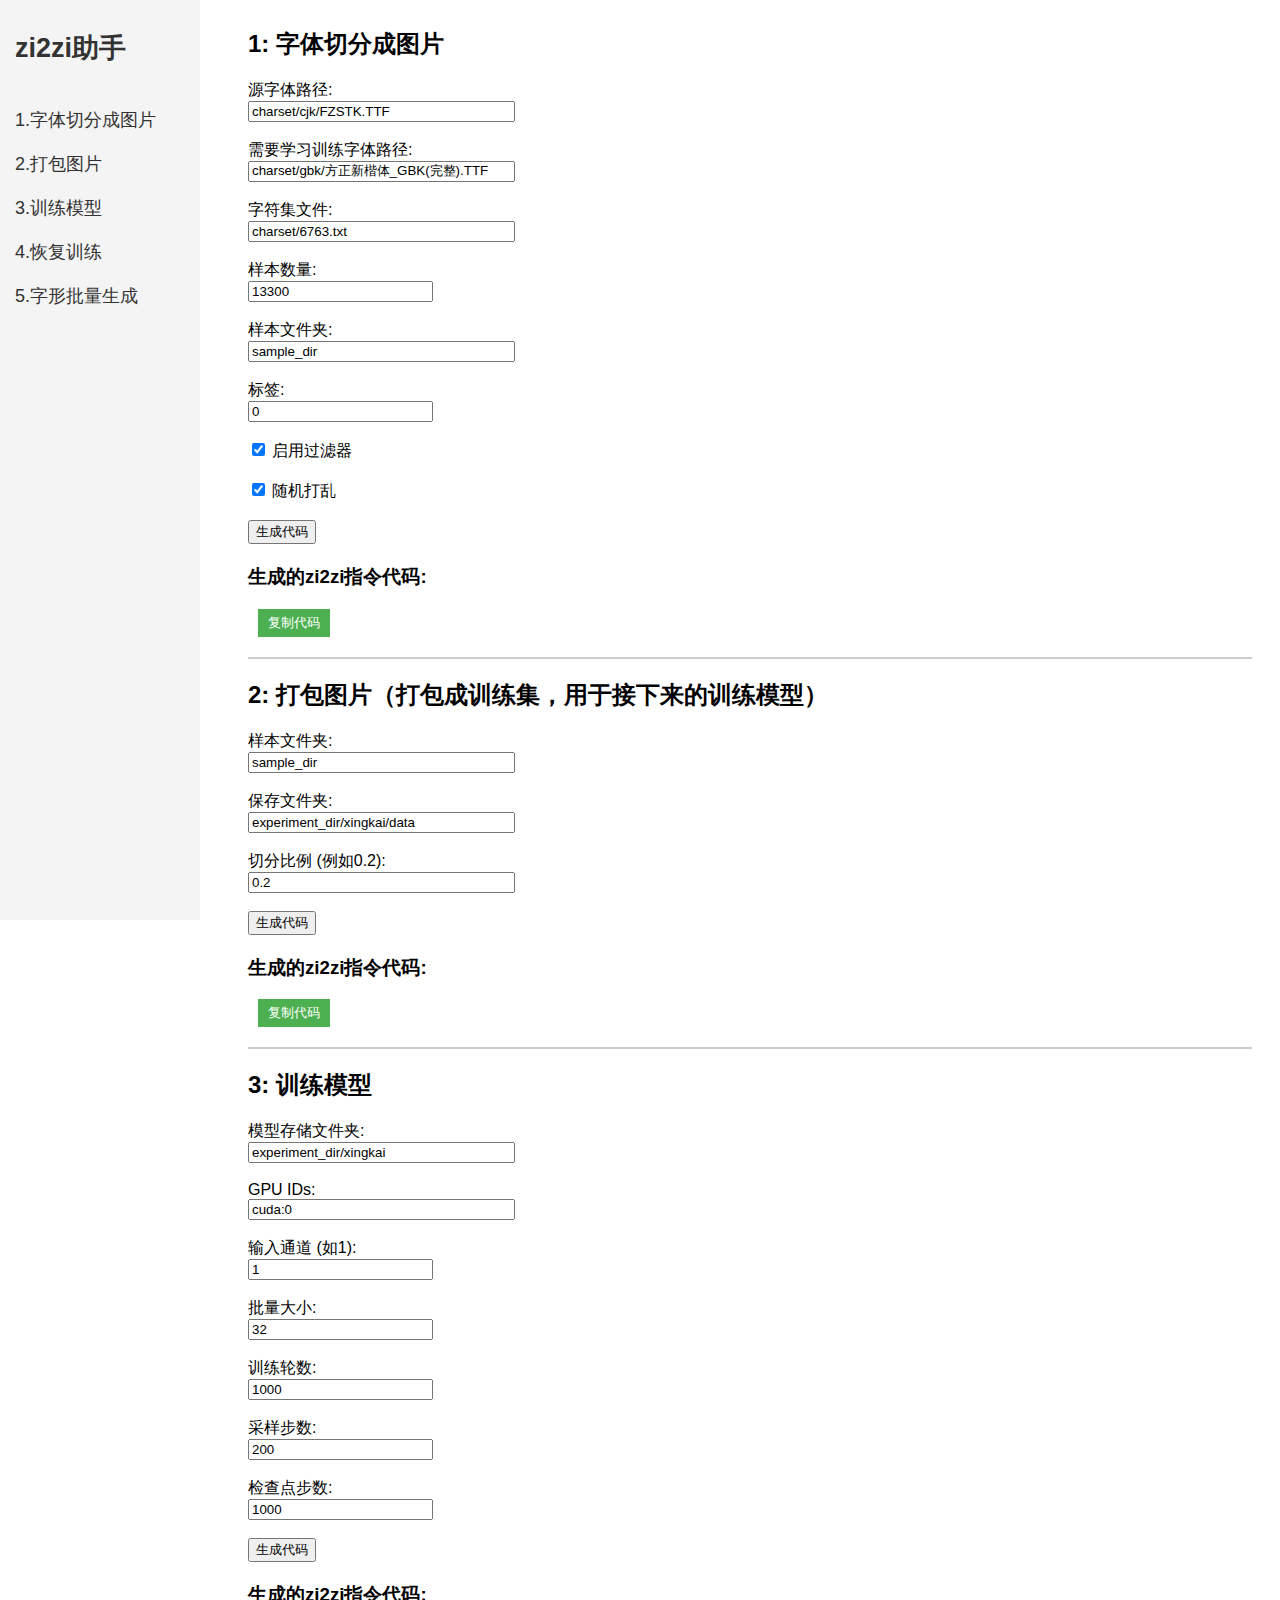
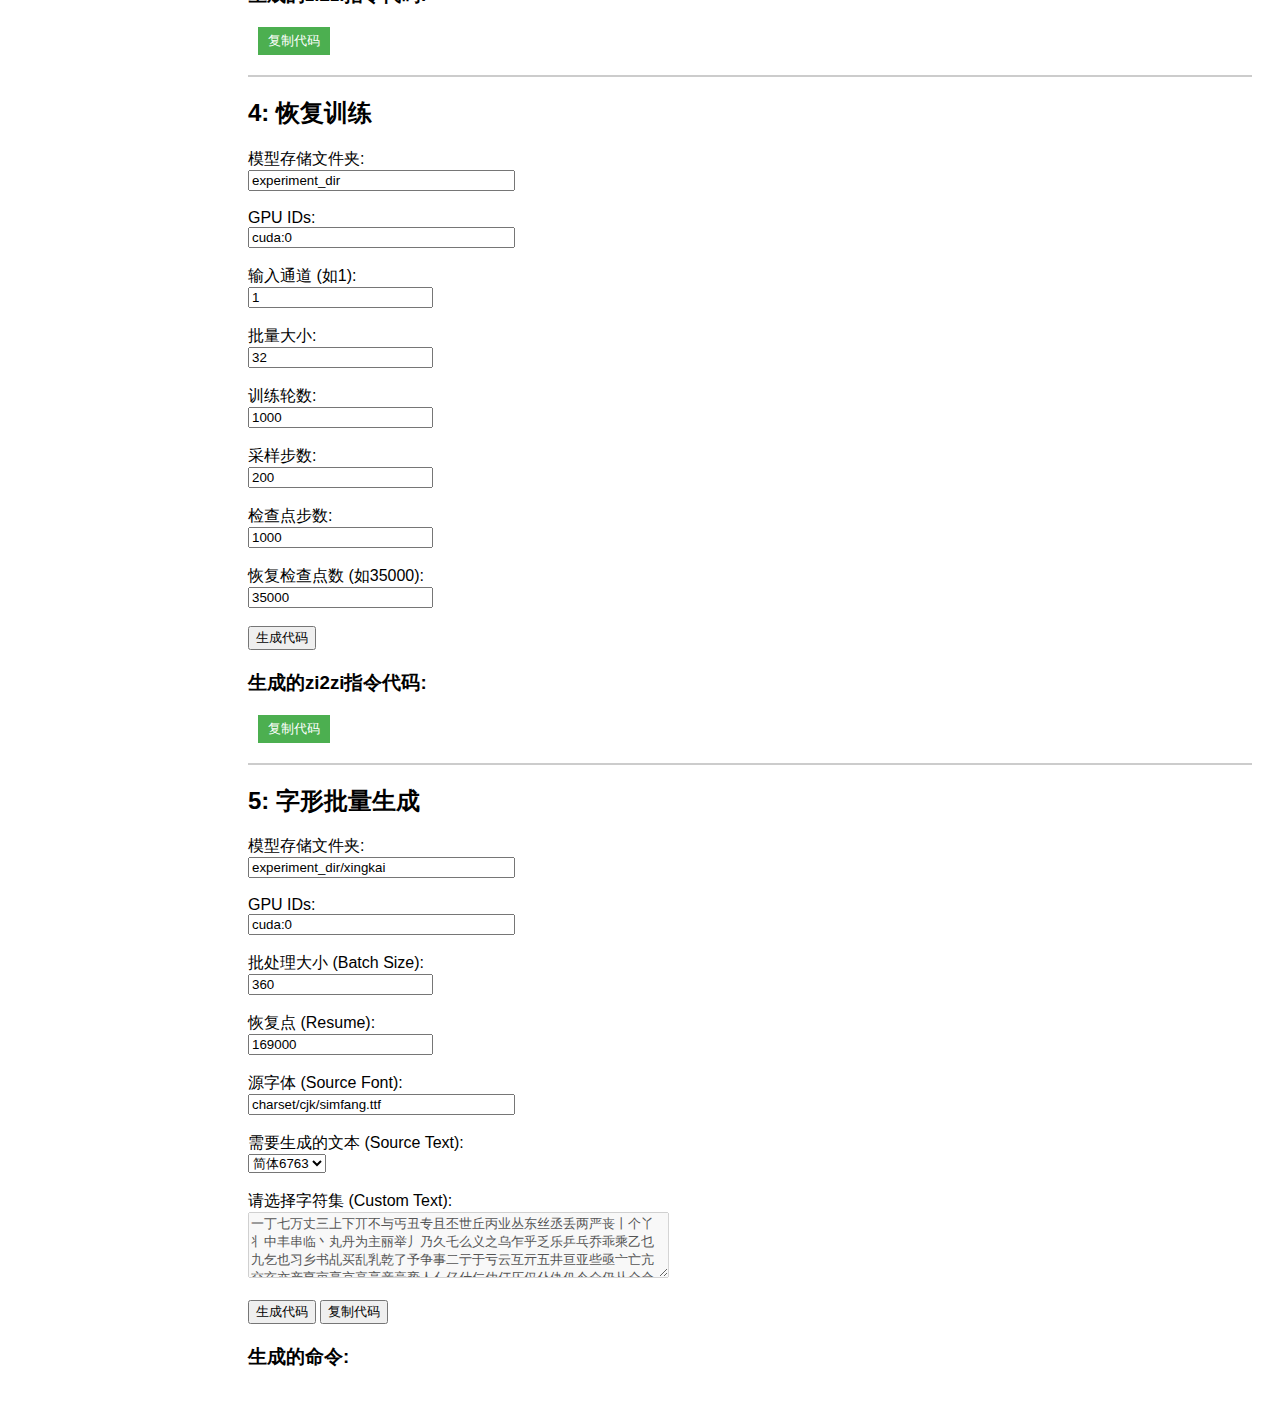
<file: zi2zi助手.html>
<!DOCTYPE html>
<html lang="zh">
<head>
    <meta charset="UTF-8">
    <meta name="viewport" content="width=device-width, initial-scale=1.0">
    <title>zi2zi字体训练代码生成器</title>
    <style>
        body {
            font-family: "Arial", sans-serif;
            display: flex;
            scroll-behavior: smooth;
            overflow-x: auto; /* 允许水平滚动 */
        }
        /* 左侧导航栏样式 */
        .sidebar {
            height: 100vh;
            width: 200px;
            position: fixed;
            top: 0;
            left: 0;
            background-color: #f4f4f4;
            padding-top: 20px;
        }
        .sidebar a {
            padding: 10px 15px;
            text-decoration: none;
            font-size: 18px;
            color: #333;
            display: block;
        }
        .sidebar a:hover {
            background-color: #4CAF50;
        }
        /* 主体内容样式 */
        .content {
            margin-left: 220px;
            padding: 20px;
            width: 100%;
        }
        h2 {
            margin-top: 0;
        }
        form {
            margin-bottom: 20px;
        }
        /* 分割线 */
        hr {
            border: 1px solid #ccc;
            margin: 20px 0;
        }
        /* 复制按钮样式 */
        .copy-btn {
            background-color: #4CAF50;
            color: white;
            border: none;
            padding: 5px 10px;
            cursor: pointer;
            margin-left: 10px;
        }
        .copy-btn:hover {
            background-color: #45a049;
        }
        input[type="text"] {
            width: 35ch; /* 设置初始宽度为10个字符的宽度 */
            min-width: 5ch; /* 设置最小宽度为5个字符的宽度 */
            max-width: 100ch; /* 设置最大宽度为100个字符的宽度 */
        }
    </style>
    <script>
        function generateCode1() {
            var srcFont = document.getElementById("srcFont").value;
            var dstFont = document.getElementById("dstFont").value;
            var charset = document.getElementById("charset").value;
            var sampleCount = document.getElementById("sampleCount").value;
            var sampleDir = document.getElementById("sampleDir").value;
            var label = document.getElementById("label").value;
            var filter = document.getElementById("filter").checked ? "--filter" : "";
            var shuffle = document.getElementById("shuffle").checked ? "--shuffle" : "";

            var code = `python font2img.py --src_font="${srcFont}" --dst_font="${dstFont}" --charset=${charset} --sample_count=${sampleCount} --sample_dir=${sampleDir} --label=${label} ${filter} ${shuffle} --mode=font2font`;
            document.getElementById("output1").innerText = code;
        }

        function generateCode2() {
            var dir = document.getElementById("dir").value;
            var saveDir = document.getElementById("saveDir").value;
            var splitRatio = document.getElementById("splitRatio").value;

            var code = `python package.py --dir=${dir} --save_dir=${saveDir} --split_ratio=${splitRatio}`;
            document.getElementById("output2").innerText = code;
        }

        function generateCode3() {
            var experimentDir = document.getElementById("experimentDir").value;
            var gpuIds = document.getElementById("gpuIds").value;
            var inputNc = document.getElementById("inputNc").value;
            var batchSize = document.getElementById("batchSize").value;
            var epoch = document.getElementById("epoch").value;
            var sampleSteps = document.getElementById("sampleSteps").value;
            var checkpointSteps = document.getElementById("checkpointSteps").value;

            var code = `python train.py --experiment_dir=${experimentDir} --gpu_ids=${gpuIds} --input_nc=${inputNc} --batch_size=${batchSize} --epoch=${epoch} --sample_steps=${sampleSteps} --checkpoint_steps=${checkpointSteps}`;
            document.getElementById("output3").innerText = code;
        }

        function generateCode4() {
            var experimentDir = document.getElementById("experimentDirResume").value;
            var gpuIds = document.getElementById("gpuIdsResume").value;
            var inputNc = document.getElementById("inputNcResume").value;
            var batchSize = document.getElementById("batchSizeResume").value;
            var epoch = document.getElementById("epochResume").value;
            var sampleSteps = document.getElementById("sampleStepsResume").value;
            var checkpointSteps = document.getElementById("checkpointStepsResume").value;
            var resumeCheckpoint = document.getElementById("resumeCheckpoint").value;

            var code = `python train.py --experiment_dir=${experimentDir} --resume ${resumeCheckpoint} --gpu_ids=${gpuIds} --input_nc=${inputNc} --batch_size=${batchSize} --epoch=${epoch} --sample_steps=${sampleSteps} --checkpoint_steps=${checkpointSteps}`;
            document.getElementById("output4").innerText = code;
        }

        function generateCommands() {
            const experiment_dir = document.getElementById('experiment_dir').value;
            const gpu_ids = document.getElementById('gpu_ids').value;
            const batch_size = parseInt(document.getElementById('batch_size').value, 10);
            const resume = document.getElementById('resume').value;
            const src_font = document.getElementById('src_font').value;
            const src_txt = document.getElementById('src_txt').value;

            const commands = [];
            let label = 0;

            for (let i = 0; i < src_txt.length; i += batch_size) {
                const chunk = src_txt.substring(i, i + batch_size);
                const command = `python infer.py --experiment_dir ${experiment_dir} --gpu_ids ${gpu_ids} --batch_size ${batch_size} --resume ${resume} --from_txt --src_font="${src_font}" --src_txt "${chunk}" --label ${label}`;
                commands.push(command);
                label++;
            }

            document.getElementById('generatedCommands').textContent = commands.join('\n\n');
        }

        function copyCode(outputId) {
            var copyText = document.getElementById(outputId).innerText;
            navigator.clipboard.writeText(copyText).then(() => {
                alert("代码已复制到剪贴板!");
            });
        }

        function updateSourceText() {
            const srcSelect = document.getElementById('src_select').value;
            const srcTxtArea = document.getElementById('src_txt');

            if (srcSelect === 'simplified') {
                srcTxtArea.value = "一丁七万丈三上下丌不与丐丑专且丕世丘丙业丛东丝丞丢两严丧丨个丫丬中丰串临丶丸丹为主丽举丿乃久乇么义之乌乍乎乏乐乒乓乔乖乘乙乜九乞也习乡书乩买乱乳乾了予争事二亍于亏云互亓五井亘亚些亟亠亡亢交亥亦产亨亩享京亭亮亲亳亵人亻亿什仁仂仃仄仅仆仇仉今介仍从仑仓仔仕他仗付仙仝仞仟仡代令以仨仪仫们仰仲仳仵件价任份仿企伉伊伍伎伏伐休众优伙会伛伞伟传伢伤伥伦伧伪伫伯估伲伴伶伸伺似伽佃但位低住佐佑体何佗佘余佚佛作佝佞佟你佣佤佥佧佩佬佯佰佳佴佶佻佼佾使侃侄侈侉例侍侏侑侔侗供依侠侣侥侦侧侨侩侪侬侮侯侵便促俄俅俊俎俏俐俑俗俘俚俜保俞俟信俣俦俨俩俪俭修俯俱俳俸俺俾倌倍倏倒倔倘候倚倜借倡倥倦倨倩倪倬倭倮债值倾偃假偈偌偎偏偕做停健偬偶偷偻偾偿傀傅傈傍傣傥傧储傩催傲傺傻像僖僚僦僧僬僭僮僳僵僻儆儇儋儒儡儿兀允元兄充兆先光克免兑兔兕兖党兜兢入全八公六兮兰共关兴兵其具典兹养兼兽冀冁冂内冈冉册再冒冕冖冗写军农冠冢冤冥冫冬冯冰冱冲决况冶冷冻冼冽净凄准凇凉凋凌减凑凛凝几凡凤凫凭凯凰凳凵凶凸凹出击凼函凿刀刁刂刃分切刈刊刍刎刑划刖列刘则刚创初删判刨利别刭刮到刳制刷券刹刺刻刽刿剀剁剂剃削剌前剐剑剔剖剜剞剡剥剧剩剪副割剽剿劁劂劈劐劓力劝办功加务劢劣动助努劫劬劭励劲劳劾势勃勇勉勋勐勒勖勘募勤勰勹勺勾勿匀包匆匈匍匏匐匕化北匙匚匝匠匡匣匦匪匮匹区医匾匿十千卅升午卉半华协卑卒卓单卖南博卜卞卟占卡卢卣卤卦卧卩卫卮卯印危即却卵卷卸卺卿厂厄厅历厉压厌厍厕厘厚厝原厢厣厥厦厨厩厮厶去县叁参又叉及友双反发叔取受变叙叛叟叠口古句另叨叩只叫召叭叮可台叱史右叵叶号司叹叻叼叽吁吃各吆合吉吊同名后吏吐向吒吓吕吖吗君吝吞吟吠吡吣否吧吨吩含听吭吮启吱吲吴吵吸吹吻吼吾呀呃呆呈告呋呐呒呓呔呕呖呗员呙呛呜呢呤呦周呱呲味呵呶呷呸呻呼命咀咂咄咆咋和咎咏咐咒咔咕咖咙咚咛咝咣咤咦咧咨咩咪咫咬咭咯咱咳咴咸咻咽咿哀品哂哄哆哇哈哉哌响哎哏哐哑哒哓哔哕哗哙哚哜哝哞哟哥哦哧哨哩哪哭哮哲哳哺哼哽哿唁唆唇唉唏唐唑唔唛唠唢唣唤唧唪唬售唯唰唱唳唷唼唾唿啁啃啄商啉啊啐啕啖啜啡啤啥啦啧啪啬啭啮啵啶啷啸啻啼啾喀喁喂喃善喇喈喉喊喋喏喑喔喘喙喜喝喟喧喱喳喵喷喹喻喽喾嗄嗅嗉嗌嗍嗑嗒嗓嗔嗖嗜嗝嗟嗡嗣嗤嗥嗦嗨嗪嗫嗬嗯嗲嗳嗵嗷嗽嗾嘀嘁嘈嘉嘌嘎嘏嘘嘛嘞嘟嘣嘤嘧嘬嘭嘱嘲嘴嘶嘹嘻嘿噌噍噎噔噗噘噙噜噢噤器噩噪噫噬噱噶噻噼嚅嚆嚎嚏嚓嚣嚯嚷嚼囊囔囗囚四囝回囟因囡团囤囫园困囱围囵囹固国图囿圃圄圆圈圉圊圜土圣在圩圪圬圭圮圯地圳圹场圻圾址坂均坊坌坍坎坏坐坑块坚坛坜坝坞坟坠坡坤坦坨坩坪坫坭坯坳坶坷坻坼垂垃垄垅垆型垌垒垓垛垠垡垢垣垤垦垧垩垫垭垮垲垴垸埂埃埋城埏埒埔埕埘埙埚埝域埠埤埭埯埴埸培基埽堀堂堆堇堋堍堑堕堙堞堠堡堤堪堰堵塄塌塍塑塔塘塞塥填塬塾墀墁境墅墉墒墓墙墚增墟墨墩墼壁壅壑壕壤士壬壮声壳壶壹夂处备复夏夔夕外夙多夜够夤夥大天太夫夭央夯失头夷夸夹夺夼奁奂奄奇奈奉奋奎奏契奔奕奖套奘奚奠奢奥女奴奶奸她好妁如妃妄妆妇妈妊妍妒妓妖妗妙妞妣妤妥妨妩妪妫妮妯妲妹妻妾姆姊始姐姑姒姓委姗姘姚姜姝姣姥姨姬姹姻姿威娃娄娅娆娇娈娉娌娑娓娘娜娟娠娣娥娩娱娲娴娶娼婀婆婉婊婕婚婢婧婪婴婵婶婷婺婿媒媚媛媪媲媳媵媸媾嫁嫂嫉嫌嫒嫔嫖嫘嫜嫠嫡嫣嫦嫩嫫嫱嬉嬖嬗嬲嬴嬷孀子孑孓孔孕字存孙孚孛孜孝孟孢季孤孥学孩孪孬孰孱孳孵孺孽宀宁它宄宅宇守安宋完宏宓宕宗官宙定宛宜宝实宠审客宣室宥宦宪宫宰害宴宵家宸容宽宾宿寂寄寅密寇富寐寒寓寝寞察寡寤寥寨寮寰寸对寺寻导寿封射将尉尊小少尔尕尖尘尚尜尝尢尤尥尧尬就尴尸尹尺尻尼尽尾尿局屁层居屈屉届屋屎屏屐屑展屙属屠屡屣履屦屮屯山屹屺屿岁岂岈岌岍岐岑岔岖岗岘岙岚岛岜岢岣岩岫岬岭岱岳岵岷岸岽岿峁峄峋峒峙峡峤峥峦峨峪峭峰峻崂崃崆崇崎崔崖崛崞崤崦崧崩崭崮崴崽崾嵇嵊嵋嵌嵘嵛嵝嵩嵫嵬嵯嵴嶂嶙嶝嶷巅巍巛川州巡巢工左巧巨巩巫差巯己已巳巴巷巽巾币市布帅帆师希帏帐帑帔帕帖帘帙帚帛帜帝带帧席帮帱帷常帻帼帽幂幄幅幌幔幕幛幞幡幢干平年并幸幺幻幼幽广庀庄庆庇床庋序庐庑库应底庖店庙庚府庞废庠庥度座庭庳庵庶康庸庹庾廉廊廑廒廓廖廛廨廪廴延廷建廾廿开弁异弃弄弈弊弋式弑弓引弗弘弛弟张弥弦弧弩弪弭弯弱弹强弼彀彐归当录彖彗彘彝彡形彤彦彩彪彬彭彰影彳彷役彻彼往征徂径待徇很徉徊律後徐徒徕得徘徙徜御徨循徭微徵德徼徽心忄必忆忉忌忍忏忐忑忒忖志忘忙忝忠忡忤忧忪快忭忮忱念忸忻忽忾忿怀态怂怃怄怅怆怊怍怎怏怒怔怕怖怙怛怜思怠怡急怦性怨怩怪怫怯怵总怼怿恁恂恃恋恍恐恒恕恙恚恝恢恣恤恧恨恩恪恫恬恭息恰恳恶恸恹恺恻恼恽恿悃悄悉悌悍悒悔悖悚悛悝悟悠患悦您悫悬悭悯悱悲悴悸悻悼情惆惊惋惑惕惘惚惜惝惟惠惦惧惨惩惫惬惭惮惯惰想惴惶惹惺愀愁愆愈愉愍愎意愕愚感愠愣愤愦愧愫愿慈慊慌慎慑慕慝慢慧慨慰慵慷憋憎憔憝憧憨憩憬憷憾懂懈懊懋懑懒懔懦懵懿戆戈戊戋戌戍戎戏成我戒戕或戗战戚戛戟戡戢戤戥截戬戮戳戴户戽戾房所扁扃扇扈扉手扌才扎扑扒打扔托扛扣扦执扩扪扫扬扭扮扯扰扳扶批扼找承技抄抉把抑抒抓投抖抗折抚抛抟抠抡抢护报抨披抬抱抵抹抻押抽抿拂拄担拆拇拈拉拊拌拍拎拐拒拓拔拖拗拘拙拚招拜拟拢拣拥拦拧拨择括拭拮拯拱拳拴拶拷拼拽拾拿持挂指挈按挎挑挖挚挛挝挞挟挠挡挢挣挤挥挨挪挫振挲挹挺挽捂捃捅捆捉捋捌捍捎捏捐捕捞损捡换捣捧捩捭据捱捶捷捺捻掀掂掇授掉掊掌掎掏掐排掖掘掠探掣接控推掩措掬掭掮掰掳掴掷掸掺掼掾揄揆揉揍揎描提插揖揞揠握揣揩揪揭揲援揶揸揽揿搀搁搂搅搋搌搏搐搓搔搛搜搞搠搡搦搪搬搭搴携搽搿摁摄摅摆摇摈摊摒摔摘摞摧摩摭摸摹摺撂撄撅撇撑撒撕撖撙撞撤撩撬播撮撰撵撷撸撺撼擀擂擅操擎擐擒擗擘擞擢擤擦攀攉攒攘攥攫攮支攴攵收攸改攻放政故效敉敌敏救敕敖教敛敝敞敢散敦敫敬数敲整敷文斋斌斐斑斓斗料斛斜斟斡斤斥斧斩斫断斯新方於施旁旃旄旅旆旋旌旎族旒旖旗无既日旦旧旨早旬旭旮旯旰旱时旷旺昀昂昃昆昊昌明昏易昔昕昙昝星映春昧昨昭是昱昴昵昶昼显晁晃晋晌晏晒晓晔晕晖晗晚晟晡晤晦晨普景晰晴晶晷智晾暂暄暇暌暑暖暗暝暧暨暮暴暹暾曙曛曜曝曦曩曰曲曳更曷曹曼曾替最月有朊朋服朐朔朕朗望朝期朦木未末本札术朱朴朵机朽杀杂权杆杈杉杌李杏材村杓杖杜杞束杠条来杨杩杪杭杯杰杲杳杵杷杼松板极构枇枉枋析枕林枘枚果枝枞枢枣枥枧枨枪枫枭枯枰枳枵架枷枸柁柃柄柏某柑柒染柔柘柙柚柜柝柞柠柢查柩柬柯柰柱柳柴柽柿栀栅标栈栉栊栋栌栎栏树栓栖栗栝校栩株栲栳样核根格栽栾桀桁桂桃桄桅框案桉桊桌桎桐桑桓桔桕桠桡桢档桤桥桦桧桨桩桫桴桶桷梁梃梅梆梏梓梗梢梦梧梨梭梯械梳梵检棂棉棋棍棒棕棘棚棠棣森棰棱棵棹棺棼椁椅椋植椎椐椒椟椠椤椭椰椴椹椽椿楂楔楗楚楝楞楠楣楦楫楮楱楷楸楹楼榀概榄榆榇榈榉榍榔榕榘榛榜榧榨榫榭榱榴榷榻槁槊槌槎槐槔槛槟槠槭槲槽槿樊樗樘樟模樨横樯樱樵樽樾橄橇橐橘橙橛橡橥橱橹橼檀檄檎檐檑檗檠檩檫檬欠次欢欣欤欧欲欷欹欺款歃歆歇歉歌歙止正此步武歧歪歹死歼殁殂殃殄殆殇殉殊残殍殒殓殖殚殛殡殪殳殴段殷殿毁毂毅毋母每毒毓比毕毖毗毙毛毡毪毫毯毳毵毹毽氅氆氇氍氏氐民氓气氕氖氘氙氚氛氟氡氢氤氦氧氨氩氪氮氯氰氲水氵永氽汀汁求汆汇汉汊汐汔汕汗汛汜汝汞江池污汤汨汩汪汰汲汴汶汹汽汾沁沂沃沅沆沈沉沌沏沐沓沔沙沛沟没沣沤沥沦沧沩沪沫沭沮沱沲河沸油治沼沽沾沿泄泅泉泊泌泐泓泔法泖泗泛泞泠泡波泣泥注泪泫泮泯泰泱泳泵泶泷泸泺泻泼泽泾洁洄洇洋洌洎洒洗洙洚洛洞津洧洪洫洮洱洲洳洵洹活洼洽派流浃浅浆浇浈浊测浍济浏浑浒浓浔浙浚浜浞浠浣浦浩浪浮浯浴海浸浼涂涅消涉涌涎涑涓涔涕涛涝涞涟涠涡涣涤润涧涨涩涪涫涮涯液涵涸涿淀淄淅淆淇淋淌淑淖淘淙淝淞淠淡淤淦淫淬淮深淳混淹添淼清渊渌渍渎渐渑渔渖渗渚渝渠渡渣渤渥温渫渭港渲渴游渺湃湄湍湎湓湔湖湘湛湟湫湮湾湿溃溅溆溉溏源溘溜溟溢溥溧溪溯溱溲溴溶溷溺溻溽滁滂滇滋滏滑滓滔滕滗滚滞滟滠满滢滤滥滦滨滩滴滹漂漆漉漏漓演漕漠漤漩漪漫漭漯漱漳漶漾潆潇潋潍潘潜潞潢潦潭潮潲潴潸潺潼澄澈澉澌澍澎澜澡澧澳澶澹激濂濉濑濒濞濠濡濮濯瀑瀚瀛瀣瀵瀹灌灏灞火灬灭灯灰灵灶灸灼灾灿炀炅炉炊炎炒炔炕炖炙炜炝炫炬炭炮炯炱炳炷炸点炻炼炽烀烁烂烃烈烊烘烙烛烟烤烦烧烨烩烫烬热烯烷烹烽焉焊焐焓焕焖焘焙焚焦焯焰焱然煅煊煌煎煜煞煤煦照煨煮煲煳煸煺煽熄熊熏熔熘熙熟熠熨熬熳熵熹燃燎燔燕燠燥燧燮燹爆爝爨爪爬爰爱爵父爷爸爹爻爽爿片版牌牍牒牖牙牛牝牟牡牢牦牧物牮牯牲牵特牺牾牿犀犁犄犊犋犍犏犒犟犬犭犯犰犴状犷犸犹狁狂狃狄狈狍狎狐狒狗狙狞狠狡狨狩独狭狮狯狰狱狲狳狴狷狸狺狻狼猁猃猊猎猓猕猖猗猛猜猝猞猡猢猥猩猪猫猬献猱猴猷猸猹猾猿獍獐獒獗獠獬獭獯獾玄率玉王玎玑玖玛玟玢玩玫玮环现玲玳玷玺玻珀珂珈珉珊珍珏珐珑珙珞珠珥珧珩班珲球琅理琉琊琏琐琚琛琢琥琦琨琪琬琮琰琳琴琵琶琼瑁瑕瑗瑙瑚瑛瑜瑞瑟瑭瑰瑶瑷瑾璀璁璃璇璋璎璐璜璞璧璨璩璺瓒瓜瓞瓠瓢瓣瓤瓦瓮瓯瓴瓶瓷瓿甄甍甏甑甓甘甙甚甜生甥用甩甫甬甭甯田由甲申电男甸町画甾畀畅畈畋界畎畏畔留畚畛畜略畦番畲畴畸畹畿疃疆疋疏疑疒疔疖疗疙疚疝疟疠疡疣疤疥疫疬疮疯疰疱疲疳疴疵疸疹疼疽疾痂痃痄病症痈痉痊痍痒痔痕痖痘痛痞痢痣痤痦痧痨痪痫痰痱痴痹痼痿瘀瘁瘃瘅瘊瘌瘐瘕瘗瘘瘙瘛瘟瘠瘢瘤瘥瘦瘩瘪瘫瘭瘰瘳瘴瘵瘸瘼瘾瘿癀癃癌癍癔癖癜癞癣癫癯癸登白百皂的皆皇皈皋皎皑皓皖皙皤皮皱皲皴皿盂盅盆盈益盍盎盏盐监盒盔盖盗盘盛盟盥目盯盱盲直相盹盼盾省眄眇眈眉看眍眙眚真眠眢眦眨眩眭眯眵眶眷眸眺眼着睁睃睇睐睑睚睛睡睢督睥睦睨睫睬睹睽睾睿瞀瞄瞅瞌瞍瞎瞑瞒瞟瞠瞢瞥瞧瞩瞪瞬瞰瞳瞵瞻瞽瞿矍矗矛矜矢矣知矧矩矫矬短矮石矶矸矽矾矿砀码砂砉砌砍砑砒研砖砗砘砚砜砝砟砣砥砦砧砩砬砭砰破砷砸砹砺砻砼砾础硅硇硌硎硐硒硕硖硗硝硪硫硬硭确硷硼碇碉碌碍碎碑碓碗碘碚碛碜碟碡碣碥碧碰碱碲碳碴碹碾磁磅磉磊磋磐磔磕磙磨磬磲磴磷磺礁礅礓礞礤礴示礻礼社祀祁祆祈祉祓祖祗祚祛祜祝神祟祠祢祥祧票祭祯祷祸祺禀禁禄禅禊福禚禧禳禹禺离禽禾秀私秃秆秉秋种科秒秕秘租秣秤秦秧秩秫秭积称秸移秽稀稂稃稆程稍税稔稗稚稞稠稣稳稷稹稻稼稽稿穆穑穗穰穴究穷穸穹空穿窀突窃窄窆窈窍窑窒窕窖窗窘窜窝窟窠窥窦窨窬窭窳窿立竖站竞竟章竣童竦竭端竹竺竽竿笃笄笆笈笊笋笏笑笔笕笙笛笞笠笤笥符笨笪笫第笮笱笳笸笺笼笾筅筇等筋筌筏筐筑筒答策筘筚筛筝筠筢筮筱筲筵筷筹筻签简箅箍箐箔箕算箜箝管箢箦箧箨箩箪箫箬箭箱箴箸篁篆篇篌篑篓篙篚篝篡篥篦篪篮篱篷篼篾簇簋簌簏簖簟簦簧簪簸簿籀籁籍米籴类籼籽粉粑粒粕粗粘粜粝粞粟粢粤粥粪粮粱粲粳粹粼粽精糁糅糇糈糊糌糍糕糖糗糙糜糟糠糨糯糸系紊素索紧紫累絮絷綦綮縻繁繇纂纛纟纠纡红纣纤纥约级纨纩纪纫纬纭纯纰纱纲纳纵纶纷纸纹纺纽纾线绀绁绂练组绅细织终绉绊绋绌绍绎经绐绑绒结绔绕绗绘给绚绛络绝绞统绠绡绢绣绥绦继绨绩绪绫续绮绯绰绱绲绳维绵绶绷绸绺绻综绽绾绿缀缁缂缃缄缅缆缇缈缉缋缌缍缎缏缑缒缓缔缕编缗缘缙缚缛缜缝缟缠缡缢缣缤缥缦缧缨缩缪缫缬缭缮缯缰缱缲缳缴缵缶缸缺罂罄罅罐网罔罕罗罘罚罟罡罢罨罩罪置罱署罴罹罾羁羊羌美羔羚羝羞羟羡群羧羯羰羲羸羹羼羽羿翁翅翊翌翎翔翕翘翟翠翡翥翦翩翮翰翱翳翻翼耀老考耄者耆耋而耍耐耒耔耕耖耗耘耙耜耠耢耥耦耧耨耩耪耱耳耵耶耷耸耻耽耿聂聃聆聊聋职聍聒联聘聚聩聪聱聿肀肃肄肆肇肉肋肌肓肖肘肚肛肜肝肟肠股肢肤肥肩肪肫肭肮肯肱育肴肷肺肼肽肾肿胀胁胂胃胄胆背胍胎胖胗胙胚胛胜胝胞胡胤胥胧胨胩胪胫胬胭胯胰胱胲胳胴胶胸胺胼能脂脆脉脊脍脎脏脐脑脒脓脔脖脘脚脞脬脯脱脲脶脸脾腆腈腊腋腌腐腑腓腔腕腙腚腠腥腧腩腭腮腰腱腴腹腺腻腼腽腾腿膀膂膈膊膏膑膘膛膜膝膣膦膨膪膳膺膻臀臁臂臃臆臊臌臣臧自臬臭至致臻臼臾舀舁舂舄舅舆舌舍舐舒舔舛舜舞舟舡舢舣舨航舫般舭舯舰舱舳舴舵舶舷舸船舻舾艄艇艉艋艏艘艚艟艨艮良艰色艳艴艹艺艽艾艿节芄芈芊芋芍芎芏芑芒芗芘芙芜芝芟芡芤芥芦芨芩芪芫芬芭芮芯芰花芳芴芷芸芹芽芾苁苄苇苈苊苋苌苍苎苏苑苒苓苔苕苗苘苛苜苞苟苠苡苣苤若苦苫苯英苴苷苹苻茁茂范茄茅茆茇茈茉茌茎茏茑茔茕茗茚茛茜茧茨茫茬茭茯茱茳茴茵茶茸茹茺茼荀荃荆荇草荏荐荑荒荔荚荛荜荞荟荠荡荣荤荥荦荧荨荩荪荫荬荭荮药荷荸荻荼荽莅莆莉莎莒莓莘莛莜莞莠莨莩莪莫莰莱莲莳莴莶获莸莹莺莼莽菀菁菅菇菊菌菏菔菖菘菜菝菟菠菡菥菩菪菰菱菲菸菹菽萁萃萄萆萋萌萍萎萏萑萘萜萝萤营萦萧萨萱萸萼落葆葑著葙葚葛葜葡董葩葫葬葭葱葳葵葶葸葺蒂蒇蒈蒉蒋蒌蒎蒗蒙蒜蒡蒯蒲蒴蒸蒹蒺蒽蒿蓁蓄蓉蓊蓍蓐蓑蓓蓖蓝蓟蓠蓣蓥蓦蓬蓰蓼蓿蔌蔑蔓蔗蔚蔟蔡蔫蔬蔷蔸蔹蔺蔻蔼蔽蕃蕈蕉蕊蕖蕙蕞蕤蕨蕲蕴蕹蕺蕻蕾薄薅薇薏薛薜薤薨薪薮薯薰薷薹藁藉藏藐藓藕藜藤藩藻藿蘅蘑蘖蘧蘩蘸蘼虍虎虏虐虑虔虚虞虢虫虬虮虱虹虺虻虼虽虾虿蚀蚁蚂蚊蚋蚌蚍蚓蚕蚜蚝蚣蚤蚧蚨蚩蚪蚬蚯蚰蚱蚴蚵蚶蚺蛀蛄蛆蛇蛉蛊蛋蛎蛏蛐蛑蛔蛘蛙蛛蛞蛟蛤蛩蛭蛮蛰蛱蛲蛳蛴蛸蛹蛾蜀蜂蜃蜇蜈蜉蜊蜍蜒蜓蜕蜗蜘蜚蜜蜞蜡蜢蜣蜥蜩蜮蜱蜴蜷蜻蜾蜿蝇蝈蝉蝌蝎蝓蝗蝙蝠蝣蝤蝥蝮蝰蝴蝶蝻蝼蝽蝾螂螃螅螈螋融螓螗螟螨螫螬螭螯螳螵螺螽蟀蟆蟊蟋蟑蟒蟓蟛蟠蟥蟪蟮蟹蟾蠃蠊蠓蠕蠖蠛蠡蠢蠲蠹蠼血衄衅行衍衔街衙衡衢衣衤补表衩衫衬衮衰衲衷衽衾衿袁袂袄袅袈袋袍袒袖袜袢袤被袭袱袷袼裁裂装裆裉裎裒裔裕裘裙裟裢裣裤裥裨裰裱裳裴裸裹裼裾褂褊褐褒褓褙褚褛褡褥褪褫褰褴褶襁襄襞襟襦襻西要覃覆见观规觅视觇览觉觊觋觌觎觏觐觑角觖觚觜觞解觥触觫觯觳言訇訾詈詹誉誊誓謇謦警譬讠计订讣认讥讦讧讨让讪讫训议讯记讲讳讴讵讶讷许讹论讼讽设访诀证诂诃评诅识诈诉诊诋诌词诎诏译诒诓诔试诖诗诘诙诚诛诜话诞诟诠诡询诣诤该详诧诨诩诫诬语诮误诰诱诲诳说诵诶请诸诹诺读诼诽课诿谀谁谂调谄谅谆谇谈谊谋谌谍谎谏谐谑谒谓谔谕谖谗谘谙谚谛谜谝谟谠谡谢谣谤谥谦谧谨谩谪谫谬谭谮谯谰谱谲谳谴谵谶谷豁豆豇豉豌豕豚象豢豪豫豳豸豹豺貂貅貉貊貌貔貘贝贞负贡财责贤败账货质贩贪贫贬购贮贯贰贱贲贳贴贵贶贷贸费贺贻贼贽贾贿赀赁赂赃资赅赆赇赈赉赊赋赌赍赎赏赐赓赔赕赖赘赙赚赛赜赝赞赠赡赢赣赤赦赧赫赭走赳赴赵赶起趁趄超越趋趑趔趟趣趱足趴趵趸趺趼趾趿跃跄跆跋跌跎跏跑跖跗跚跛距跞跟跣跤跨跪跫跬路跳践跷跸跹跺跻跽踅踉踊踌踏踔踝踞踟踢踣踩踪踬踮踯踱踵踹踺踽蹀蹁蹂蹄蹇蹈蹉蹊蹋蹑蹒蹙蹦蹩蹬蹭蹯蹰蹲蹴蹶蹼蹿躁躅躇躏躐躔躜躞身躬躯躲躺軎车轧轨轩轫转轭轮软轰轱轲轳轴轵轶轷轸轹轺轻轼载轾轿辁辂较辄辅辆辇辈辉辊辋辍辎辏辐辑输辔辕辖辗辘辙辚辛辜辞辟辣辨辩辫辰辱辶边辽达迁迂迄迅过迈迎运近迓返迕还这进远违连迟迢迤迥迦迨迩迪迫迭迮述迳迷迸迹追退送适逃逄逅逆选逊逋逍透逐逑递途逖逗通逛逝逞速造逡逢逦逭逮逯逵逶逸逻逼逾遁遂遄遇遍遏遐遑遒道遗遘遛遢遣遥遨遭遮遴遵遽避邀邂邃邈邋邑邓邕邗邙邛邝邡邢那邦邪邬邮邯邰邱邳邴邵邶邸邹邺邻邾郁郄郅郇郊郎郏郐郑郓郗郛郜郝郡郢郦郧部郫郭郯郴郸都郾鄂鄄鄙鄞鄢鄣鄯鄱鄹酃酆酉酊酋酌配酎酏酐酒酗酚酝酞酡酢酣酤酥酩酪酬酮酯酰酱酲酴酵酶酷酸酹酽酾酿醅醇醉醋醌醍醐醑醒醚醛醢醣醪醭醮醯醴醵醺采釉释里重野量金釜鉴銎銮鋈錾鍪鎏鏊鏖鐾鑫钅钆钇针钉钊钋钌钍钎钏钐钒钓钔钕钗钙钚钛钜钝钞钟钠钡钢钣钤钥钦钧钨钩钪钫钬钭钮钯钰钱钲钳钴钵钶钷钸钹钺钻钼钽钾钿铀铁铂铃铄铅铆铈铉铊铋铌铍铎铐铑铒铕铖铗铘铙铛铜铝铞铟铠铡铢铣铤铥铧铨铩铪铫铬铭铮铯铰铱铲铳铴铵银铷铸铹铺铼铽链铿销锁锂锃锄锅锆锇锈锉锊锋锌锍锎锏锐锑锒锓锔锕锖锗锘错锚锛锝锞锟锡锢锣锤锥锦锨锩锪锫锬锭键锯锰锱锲锴锵锶锷锸锹锺锻锼锾锿镀镁镂镄镅镆镇镉镊镌镍镎镏镐镑镒镓镔镖镗镘镙镛镜镝镞镟镡镢镣镤镥镦镧镨镩镪镫镬镭镯镰镱镲镳镶长门闩闪闫闭问闯闰闱闲闳间闵闶闷闸闹闺闻闼闽闾阀阁阂阃阄阅阆阈阉阊阋阌阍阎阏阐阑阒阔阕阖阗阙阚阜阝队阡阢阪阮阱防阳阴阵阶阻阼阽阿陀陂附际陆陇陈陉陋陌降限陔陕陛陟陡院除陧陨险陪陬陲陴陵陶陷隅隆隈隋隍随隐隔隗隘隙障隧隰隳隶隹隼隽难雀雁雄雅集雇雉雌雍雎雏雒雕雠雨雩雪雯雳零雷雹雾需霁霄霆震霈霉霍霎霏霓霖霜霞霪霭霰露霸霹霾青靓靖静靛非靠靡面靥革靳靴靶靼鞅鞋鞍鞑鞒鞔鞘鞠鞣鞫鞭鞯鞲鞴韦韧韩韪韫韬韭音韵韶页顶顷顸项顺须顼顽顾顿颀颁颂颃预颅领颇颈颉颊颌颍颏颐频颓颔颖颗题颚颛颜额颞颟颠颡颢颤颥颦颧风飑飒飓飕飘飙飚飞食飧飨餍餐餮饔饕饣饥饧饨饩饪饫饬饭饮饯饰饱饲饴饵饶饷饺饼饽饿馀馁馄馅馆馇馈馊馋馍馏馐馑馒馓馔馕首馗馘香馥馨马驭驮驯驰驱驳驴驵驶驷驸驹驺驻驼驽驾驿骀骁骂骄骅骆骇骈骊骋验骏骐骑骒骓骖骗骘骚骛骜骝骞骟骠骡骢骣骤骥骧骨骰骱骶骷骸骺骼髀髁髂髅髋髌髑髓高髟髡髦髫髭髯髹髻鬃鬈鬏鬓鬟鬣鬯鬲鬻鬼魁魂魃魄魅魇魈魉魍魏魑魔鱼鱿鲁鲂鲅鲆鲇鲈鲋鲍鲎鲐鲑鲒鲔鲕鲚鲛鲜鲞鲟鲠鲡鲢鲣鲤鲥鲦鲧鲨鲩鲫鲭鲮鲰鲱鲲鲳鲴鲵鲶鲷鲸鲺鲻鲼鲽鳃鳄鳅鳆鳇鳊鳋鳌鳍鳎鳏鳐鳓鳔鳕鳖鳗鳘鳙鳜鳝鳞鳟鳢鸟鸠鸡鸢鸣鸥鸦鸨鸩鸪鸫鸬鸭鸯鸱鸲鸳鸵鸶鸷鸸鸹鸺鸽鸾鸿鹁鹂鹃鹄鹅鹆鹇鹈鹉鹊鹋鹌鹎鹏鹑鹕鹗鹘鹚鹛鹜鹞鹣鹤鹦鹧鹨鹩鹪鹫鹬鹭鹰鹱鹳鹾鹿麂麇麈麋麒麓麝麟麦麴麸麻麽麾黄黉黍黎黏黑黔默黛黜黝黟黠黢黥黧黩黪黯黹黻黼黾鼋鼍鼎鼐鼓鼗鼙鼠鼢鼬鼯鼷鼹鼻鼽鼾齄齐齑齿龀龃龄龅龆龇龈龉龊龋龌龙龚龛龟龠";
                srcTxtArea.disabled = true;
            } else if (srcSelect === 'simplified_traditional') {
                srcTxtArea.value = "一丁七万丈三上下丌不与丐丑专且丕世丘丙业丛东丝丞丢两严丧丨个丫丬中丰串临丶丸丹为主丽举丿乃久乇么义之乌乍乎乏乐乒乓乔乖乘乙乜九乞也习乡书乩买乱乳乾亂了予争事二亍于亏云互亓五井亘亚些亞亟亠亡亢交亥亦产亨亩享京亭亮亲亳亵亶人亻亿什仁仂仃仄仅仆仇仉今介仍从仑仓仔仕他仗付仙仝仞仟仡代令以仨仪仫们仰仲仳仵件价任份仿企伉伊伍伎伏伐休众优伙会伛伞伟传伢伤伥伦伧伪伫伯估伲伴伶伸伺伻似伽佃但位低住佐佑体何佗佘余佚佛作佝佞佟你佣佤佥佧佩佬佯佰佳佴佶佻佼佾使侃侄來侈侉例侍侏侑侔侖侗供依侠侣侥侦侧侨侩侪侬侮侯侵便係促俄俅俊俎俏俐俑俗俘俚俜保俞俟俠信俣俦俨俩俪俭修俯俱俳俵俸俺俾倀倆倉個倌倍倏們倒倔倘候倚倜借倡倥倦倨倩倪倫倬倭倮债值倾偃假偈偉偌偎偏偕做停健偬偲側偵偶偷偻偾偿傀傅傈傍傒傖傘備傢傣傥傧储傩催傭傲傳傴債傷傺傻傾僂僅僉像僑僕僖僚僜僞僥僦僧僨僬僭僮僰僳僵價僻儀儂億儆儇儈儉儋儐儒儔儕儘償儡優儲儷儺儻儼儿兀允元兄充兆先光克免兑兒兔兕兖党兜兢入全兩八公六兮兰共关兴兵其具典兹养兼兽冀冁冂内冈冉册再冒冕冖冗写军农冠冢冤冥冫冬冯冰冱冲决况冶冷冻冼冽净凄准凇凉凋凌凍减凑凛凝几凡凤凫凭凯凰凱凳凵凶凸凹出击凼函凿刀刁刂刃分切刈刊刍刎刑划刖列刘则刚创初删判刨利别刭刮到刲刳制刷券刹刺刻刽刿剀剁剂剃剄則削剋剌前剐剑剔剖剛剜剞剡剥剧剩剪剮副割剴創剽剿劁劂劃劇劈劉劊劌劍劐劑劓力劝办功加务劢劣动助努劫劬劭励劲劳劻劾势勁勃勇勉勋勐勒動勖勘務勛勝勞募勢勤勰勱勵勷勸勹勺勾勿匀包匆匈匍匏匐匕化北匙匚匝匠匡匣匦匪匭匮匯匱匹区医匽匾匿區十千卅升午卉半华协卑卒卓協单卖南博卜卞卟占卡卢卣卤卦卧卩卫卮卯印危卲即却卵卷卸卺卿厂厄厅历厉压厌厍厕厖厘厙厚厝原厠厢厣厥厦厨厩厭厮厲厴厶去县叁参參叆叇又叉及友双反发叔取受变叙叛叟叠叢口古句另叨叩只叫召叭叮可台叱史右叵叶号司叹叻叼叽吁吃各吆合吉吊吋同名后吏吐向吒吓吕吖吗君吝吞吟吠吡吣否吧吨吩含听吭吮启吱吲吴吵吸吹吻吼吾呀呃呆呈告呋呎呐呒呓呔呕呖呗员呙呛呜呢呤呦周呯呱呲味呵呶呷呸呻呼命咀咂咄咆咋和咎咏咐咒咔咕咖咙咚咛咝咣咤咥咦咧咨咩咪咫咬咭咯咱咳咴咸咻咼咽咿哀品哂哄哆哇哈哉哌响哎哏哐哑哒哓哔哕哗哙哚哜哝哞哟員哥哦哧哨哩哪哭哮哲哳哺哼哽哿唁唄唆唇唉唏唐唑唔唛唝唠唡唢唣唤唧唪唬售唯唰唱唳唵唶唷唼唾唿啁啃啄商啉啊問啐啓啕啖啗啜啞啡啤啥啦啧啪啬啭啮啯啰啵啶啷啸啻啼啾喀喁喂喃善喇喈喉喊喋喏喑喔喘喙喜喝喟喧喪喬單喱喲喳喵喷喹喻喽喾嗄嗅嗆嗇嗉嗌嗍嗎嗑嗒嗓嗔嗖嗚嗜嗝嗟嗡嗣嗤嗥嗦嗨嗩嗪嗫嗬嗯嗲嗳嗵嗶嗷嗽嗾嘀嘁嘆嘈嘉嘌嘍嘎嘏嘔嘖嘗嘘嘛嘜嘞嘟嘡嘣嘤嘧嘩嘬嘭嘮嘯嘰嘱嘲嘴嘵嘶嘸嘹嘻嘿噁噌噍噎噔噗噘噙噜噝噠噢噤噥噦器噩噪噫噬噯噱噲噴噶噸噹噻噼嚀嚅嚆嚇嚌嚎嚏嚓嚕嚙嚣嚦嚨嚭嚮嚯嚳嚴嚶嚷嚼囀囁囂囅囈囉囊囌囑囔囗囚四囝回囟因囡团囤囫园困囱围囵囷囹固国图囿圃圄圆圇圈圉圊國圍園圓圖團圜土圣在圩圪圬圭圮圯地圳圹场圻圾址坂均坊坌坍坎坏坐坑块坚坛坜坝坞坟坠坡坤坦坨坩坪坫坭坯坳坶坷坻坼垂垃垄垅垆垇型垌垒垓垛垠垡垢垣垤垦垧垩垫垭垮垲垴垵垸垽埂埃埋城埏埒埔埕埘埙埚埝域埠埡埤埭埯埴執埸培基埼埽堀堂堃堅堆堇堊堋堍堑堕堖堙堝堞堠堡堤堪堯堰報場堵塄塊塋塌塍塏塑塒塔塗塘塞塢塤塥填塬塵塹塾墀墁境墅墈墉墊墒墓墙墚墜增墟墨墩墮墳墻墼墾壁壅壇壑壓壕壘壙壚壞壟壠壢壤壩士壬壮壯声壳壶壸壹壺壽夂处备复夏夐夔夕外夙多夜够夢夤夥大天太夫夭央夯失头夷夸夹夺夼夾奁奂奄奇奈奉奋奎奏契奔奕奖套奘奚奠奢奥奩奪奬奭奮女奴奶奸她好妁如妃妄妆妇妈妊妍妒妓妖妗妙妝妞妣妤妥妨妩妪妫妮妯妲妹妻妾姆姊始姐姑姒姓委姗姘姚姜姝姣姥姨姬姮姹姻姿威娃娄娅娆娇娈娉娌娑娓娘娜娟娠娣娥娩娱娲娴娶娼婀婁婆婉婊婕婚婢婦婧婪婭婴婵婶婷婺婼婿媒媚媛媧媪媲媳媵媸媽媾嫁嫂嫉嫌嫒嫔嫖嫗嫘嫜嫠嫡嫣嫦嫩嫪嫫嫱嫵嫻嬀嬈嬉嬋嬌嬖嬗嬙嬛嬡嬪嬰嬲嬴嬷嬸孀孌子孑孓孔孕孖字存孙孚孛孜孝孟孢季孤孥学孩孪孫孬孰孱孳孵學孺孽孿宀宁它宄宅宇守安宋完宏宓宕宗官宙定宛宜宝实宠审客宣室宥宦宧宪宫宬宰害宴宵家宸容宽宾宿寂寄寅密寇富寐寒寓寝寞察寡寢寤寥實寧寨審寫寬寮寰寵寶寸对寺寻导寿封射将將專尉尊尋對導小少尔尕尖尘尚尜尝尢尤尥尧尪尬就尴尷尸尹尺尻尼尽尾尿局屁层屃居屈屉届屋屎屏屐屑展屙属屠屡屢屣層履屦屨屬屮屯山屹屺屿岁岂岈岌岍岐岑岔岖岗岘岙岚岛岜岡岢岣岨岩岫岬岭岱岳岵岷岸岽岿峁峄峋峒峙峡峣峤峥峦峨峪峭峰峴島峻峽崂崃崆崇崍崎崔崖崗崛崞崤崦崧崩崬崭崮崴崽崾嵇嵊嵋嵌嵎嵐嵖嵘嵚嵛嵝嵩嵫嵬嵯嵴嶁嶂嶄嶇嶗嶙嶝嶠嶧嶷嶸嶺嶼巂巅巋巍巒巔巛川州巡巢工左巧巨巩巫差巯巰己已巳巴巷巽巾币市布帅帆师希帏帐帑帔帕帖帘帙帚帛帜帝帡帥带帧帨師席帮帱帳帶帷常帻帼帽幀幂幃幄幅幌幔幕幗幘幛幞幟幡幢幣幪幫幬干平年并幸幹幺幻幼幽幾广庀庄庆庇床庋序庐庑库应底庖店庙庚府庞废庠庥度座庫庭庳庵庶康庸庹庼庾廉廊廑廒廓廖廛廟廠廡廢廣廨廪廬廳廴延廷建廾廿开弁异弃弄弈弊弋弍式弑弓引弗弘弛弟张弢弥弦弧弩弪弭弯弱弳張弶弹强弼彀彆彈彌彎彐归当录彖彗彘彙彝彡形彤彦彧彩彪彬彭彰影彳彷役彻彼往征徂径待徇很徉徊律後徐徑徒徕得徘徙徜從徠御徨復循徬徭微徯徵德徹徼徽心忄必忆忉忌忍忏忐忑忒忖志忘忙忝忠忡忤忧忪快忭忮忱念忸忻忽忾忿怀态怂怃怄怅怆怊怍怎怏怒怔怕怖怗怙怛怜思怠怡急怦性怨怩怪怫怯怵总怼怿恁恂恃恋恍恐恒恕恙恚恝恢恣恤恧恨恩恪恫恬恭息恰恳恶恸恹恺恻恼恽恿悃悄悉悌悍悒悔悖悗悚悛悝悟悠患悦您悫悬悭悯悰悱悲悴悵悶悸悻悼情惆惇惊惋惑惓惕惘惚惜惝惟惠惡惦惧惨惩惫惬惭惮惯惰惱惲想惴惶惹惺惻愀愁愆愈愉愍愎意愕愚愛愜感愠愣愤愦愧愫愴愷愾愿慈慊態慌慎慑慓慕慘慚慝慟慢慣慤慧慨慪慫慮慰慳慵慶慷憂憊憋憎憐憑憒憔憚憝憤憧憨憩憫憬憮憲憶憷憾懂懇懈應懊懋懌懑懒懔懞懟懣懦懨懲懵懶懷懸懺懼懾懿戀戆戇戈戊戋戌戍戎戏成我戒戔戕或戗战戚戛戟戡戢戤戥戧截戬戮戰戲戳戴户戽戾房所扁扃扇扈扉手扌才扎扑扒打扔托扛扣扦执扩扪扫扬扭扮扯扰扳扶批扼找承技抄抉把抑抒抓投抖抗折抚抛抟抠抡抢护报抨披抬抱抵抹抻押抽抿拂拄担拆拇拈拉拊拌拍拎拐拒拓拔拖拗拘拙拚招拜拟拢拣拥拦拧拨择括拭拮拯拱拳拴拶拷拼拽拾拿持挂指挈按挌挎挑挖挚挛挜挝挞挟挠挡挢挣挤挥挨挪挫振挲挹挺挽挾捂捃捅捆捉捋捌捍捎捏捐捕捞损捡换捣捧捨捩捫捭据捱捲捶捷捺捻掀掂掃掄掇授掉掊掌掎掏掐排掖掘掠探掣接控推掩措掬掭掮掯掰掳掴掷掸掺掼掾揀揄揆揉揍揎描提插揖揚揞揠握揣揩揪揭揮揲揳援揶揸揽揿搀搁搂搅搋搌損搏搐搒搓搔搗搛搜搞搠搡搢搦搪搬搭搴搶携搽搿摁摄摅摆摇摈摊摑摒摔摘摜摞摟摧摩摭摯摳摶摸摹摺摻撂撄撅撇撈撑撒撓撕撖撙撞撟撣撤撥撩撫撬播撮撰撲撳撵撷撸撺撻撼撾撿擀擁擂擄擅擇擊擋操擎擐擒擔擗擘據擞擠擢擤擦擬擯擰擱擲擴擷擺擻擼擾攀攄攆攉攏攒攔攖攘攙攛攝攢攣攤攥攪攫攬攮支攴攵收攸改攻放政故效敉敌敏救敕敖敗教敛敝敞敠敢散敦敫敬数敲整敵敷數斂斃文斋斌斐斑斓斕斗料斛斜斝斟斡斤斥斧斩斫斬断斯新斷方於施旁旃旄旅旆旋旌旎族旒旖旗无既日旦旧旨早旬旭旮旯旰旱时旷旸旺旻昀昂昃昆昊昌明昏易昔昕昙昝星映春昧昨昭是昱昴昵昶昼显晁時晃晋晌晏晒晓晔晕晖晗晚晝晞晟晡晤晦晨普景晰晴晶晷智晾暂暄暇暈暉暌暍暑暖暗暝暢暧暨暫暮暴暹暾曄曆曇曉曖曙曛曜曝曠曦曩曬曰曲曳更曷書曹曼曾替最會朆月有朊朋服朐朔朕朗朘望朝期朦朧木未末本札朮术朱朴朵机朽杀杂权杆杈杉杌李杏材村杓杖杜杞束杠条来杨杩杪杭杯杰東杲杳杵杷杼松板极构枇枉枋析枕林枘枚果枝枞枢枣枥枧枨枪枫枭枯枰枳枵架枷枸柁柃柄柏某柑柒染柔柘柙柚柜柝柞柠柢查柩柬柮柯柰柱柳柴柽柿栀栅标栈栉栊栋栌栎栏树栒栓栖栗栝校栩株栲栳样核根格栽栾桀桁桂桃桄桅框案桉桊桌桎桐桑桓桔桕桠桡桢档桤桥桦桧桨桩桫桲桴桶桷梁梃梅梆梏梓梗梘條梟梢梦梧梨梭梯械梳梵梹梼检棁棂棉棋棍棒棕棖棗棘棚棟棠棣棧森棰棱棵棹棺棻棼椁椅椋植椎椏椐椒椓椟椠椤椭椰椴椹椽椿楂楊楓楔楗楚楝楞楠楣楦楨楫業楮楯楱極楷楸楹楼榀概榄榅榆榇榈榉榍榔榕榘榛榜榠榧榨榪榫榭榮榱榴榷榻榾榿槁槅槊構槌槍槎槐槔槛槜槟槠槥槧槭槲槳槽槿樁樂樅樊樓樗樘標樞樟模樣樨横樯樱樵樸樹樺樽樾橄橇橈橋橐橘橙橛機橡橢橥橱橹橼檀檄檉檎檐檑檔檗檜檞檠檢檣檩檫檬檯檳檸檻櫃櫓櫚櫛櫝櫞櫟櫧櫨櫪櫬櫳櫸櫻欄權欏欒欖欞欠次欢欣欤欧欲欷欹欺欽款歃歆歇歉歌歐歔歙歟歡止正此步武歧歪歲歷歸歹死歼殁殂殃殄殆殇殉殊残殍殒殓殕殖殘殚殛殞殡殤殪殫殮殯殲殳殴段殷殺殻殿毁毂毅毆毋母每毒毓比毕毖毗毙毛毡毪毫毯毳毵毹毽毿氅氆氇氈氌氍氏氐民氓气氕氖氘氙氚氛氟氡氢氣氤氦氧氨氩氪氫氬氮氯氰氲水氵永氽汀汁求汆汇汉汊汐汔汕汗汛汜汝汞江池污汤汧汨汩汪汭汰汲汴汶汹汽汾沁沂沃沅沆沈沉沌沏沐沓沔沙沚沛沟没沣沤沥沦沧沩沪沫沭沮沱沲河沸油治沼沽沾沿泄泅泉泊泌泐泓泔法泖泗泛泞泠泡波泣泥注泪泫泮泯泰泱泳泵泶泷泸泺泻泼泽泾洁洄洇洋洌洎洒洗洙洚洛洞津洧洪洫洮洱洲洳洴洵洸洹活洼洽派流浃浅浆浇浈浉浊测浍济浏浐浑浒浓浔浙浚浜浞浠浣浥浦浩浪浮浯浴海浸浹浼涂涅涇消涉涌涎涑涓涔涕涛涝涞涟涠涡涢涣涤润涧涨涩涪涫涮涯液涵涸涿淀淄淅淆淇淋淌淑淖淘淙淝淞淠淡淤淦淪淫淬淮深淳淴淵淶混淹淺添淼清渊渌渍渎渐渑渔渖渗渚渝渠渡渣渤渥渦温渫測渭港渲渴游渺渾湃湄湍湎湓湔湖湘湛湜湞湟湫湮湯湾湿溃溅溆溇溉溏源準溘溜溝溟溢溥溧溪溯溱溲溴溶溷溺溻溽滁滂滄滅滇滉滋滌滎滏滑滓滔滕滗滚滞滟滠满滢滤滥滦滨滩滪滬滯滲滴滷滸滹滿漁漂漆漉漏漓演漕漚漠漢漣漤漦漩漪漫漬漭漯漱漲漳漶漸漾漿潁潆潇潋潍潑潔潘潙潜潞潟潢潤潦潭潮潯潰潲潴潷潸潺潼潿澀澄澆澇澈澉澌澍澎澗澜澠澡澤澧澩澮澱澳澶澹澼激濁濂濃濉濑濒濕濘濛濞濟濠濡濤濫濮濯濰濱濺濼濾瀅瀆瀉瀋瀏瀑瀕瀘瀚瀛瀝瀟瀠瀣瀧瀨瀰瀲瀵瀹瀾灃灄灌灏灑灕灘灝灞灣灤灧火灬灭灯灰灵灶灸灼灾灿炀炅炉炊炎炒炔炕炖炙炜炝炫炬炭炮炯炱炳炷炸点炻炼炽烀烁烂烃烈烊烏烘烙烛烝烟烤烦烧烨烩烫烬热烯烴烷烹烽焉焊焐焓焕焖焗焘焙焚焜焠無焦焮焯焰焱然煅煉煊煌煎煒煜煞煢煤煦照煨煩煬煮煲煳煸煺煽熄熊熏熒熔熗熘熙熟熠熨熬熱熳熵熹熾燁燃燈燎燒燔燕燙燜營燠燥燦燧燭燮燴燹燼燾爆爍爐爛爝爟爨爪爬爰爱爲爵父爷爸爹爺爻爽爾爿牁牂片版牌牍牒牖牘牙牛牝牟牡牢牦牧物牮牯牲牵牷特牺牽牾牿犀犁犄犊犋犍犏犒犖犗犟犢犧犬犭犯犰犴状犷犸犹狀狁狂狃狄狈狍狎狐狒狗狙狝狞狠狡狨狩独狭狮狯狰狱狲狳狴狷狸狹狺狻狼狽猁猃猊猎猓猕猖猗猛猜猝猞猡猢猥猩猪猫猬献猰猱猴猶猷猸猹猻猾猿獁獄獅獍獏獐獒獗獠獨獪獫獬獭獯獰獲獴獵獷獸獺獻獼獾玀玄率玉王玎玑玕玖玙玛玟玠玢玦玩玫玮环现玱玲玳玷玺玻珀珂珈珉珊珍珏珐珑珙珞珠珥珧珩班珮珰珲現球琅理琇琉琊琎琏琐琚琛琢琤琥琦琨琪琬琮琯琰琲琳琴琵琶琼琿瑁瑋瑕瑗瑙瑚瑛瑜瑞瑟瑣瑩瑪瑭瑰瑶瑷瑾璀璁璃璇璉璋璎璐璜璞璠璣璦璧璨璩環璺璽璿瓊瓏瓒瓔瓚瓜瓞瓠瓢瓣瓤瓦瓮瓯瓴瓶瓷瓻瓿甃甄甌甍甏甑甓甘甙甚甜生産甥用甩甫甬甭甯田由甲申电男甸町画甾畀畅畈畋界畎畏畑畔留畚畛畜畝畢畤略畦番畫畬畯畲畴當畸畹畿疃疆疇疋疏疑疒疔疖疗疙疚疝疟疠疡疢疣疤疥疫疬疭疮疯疰疱疲疳疴疵疸疹疼疽疾痂痃痄病症痈痉痊痍痎痒痔痕痖痘痙痛痞痢痣痤痦痧痨痪痫痰痱痴痹痼痿瘀瘁瘂瘃瘄瘅瘆瘈瘊瘋瘌瘍瘐瘕瘗瘘瘙瘛瘞瘟瘠瘡瘢瘤瘥瘦瘧瘩瘪瘫瘭瘰瘳瘴瘵瘸瘻瘼瘾瘿癀療癃癆癇癉癌癍癔癖癘癜癞癟癢癣癤癥癧癩癫癬癭癮癯癰癱癲癸登發白百皂的皆皇皈皋皎皑皓皖皙皚皤皮皱皲皴皶皸皺皿盂盅盆盈盉益盍盎盏盐监盒盔盖盗盘盛盝盞盟盡監盤盥盧目盯盱盲直相盹盼盾省眄眇眈眉看眍眙眚眜真眠眢眦眨眩眭眯眵眶眷眸眺眼着睁睃睇睏睐睑睚睛睞睡睢督睥睦睨睫睬睹睽睾睿瞀瞄瞅瞆瞋瞌瞍瞎瞑瞒瞘瞞瞟瞠瞢瞥瞧瞩瞪瞬瞭瞰瞳瞵瞻瞼瞽瞿矇矍矗矚矛矜矞矢矣知矧矩矫矬短矮矯石矶矸矻矽矾矿砀码砂砆砉砌砍砑砒研砖砗砘砚砜砝砟砢砣砥砦砧砩砬砭砰破砷砸砹砺砻砼砾础硁硃硅硇硌硎硐硒硕硖硗硙硚硝硤硨硪硫硬硭确硯硵硷硼碇碉碌碍碎碑碓碔碗碘碚碛碜碟碡碣碥碧碩碭碰碱碲碳碴碸碹確碼碾磁磅磉磊磋磐磔磕磙磚磡磣磧磨磬磯磲磴磷磺磽礁礅礌礎礓礙礞礤礦礪礫礬礱礴示礻礼社祀祁祃祆祈祉祎祐祓祖祗祚祛祜祝神祟祠祢祥祧票祭祯祲祷祸祺禀禁禄禅禊禍禎福禚禦禧禪禮禰禱禳禹禺离禽禾秀私秃秆秉秋种科秒秕秘租秣秤秦秧秩秫秭积称秸移秽秾稀稂稃稆程稍税稔稖稗稚稞稠稣種稱稳稷稹稻稼稽稿穀穆穌積穎穑穗穞穡穢穩穫穰穴究穷穸穹空穿窀突窃窄窅窆窈窍窎窑窒窕窖窗窘窜窝窟窠窣窥窦窨窩窪窬窭窮窳窶窸窺窾窿竄竅竇竈竊立竑竖站竞竟章竣童竦竪竭端競竹竺竽竿笃笄笆笈笊笋笏笑笔笕笙笛笞笠笤笥符笨笪笫第笮笱笳笸笺笼笾筅筆筇等筊筋筌筏筐筑筒答策筘筚筛筝筠筢筧筮筱筲筵筷筹筻签简箅箋箍箐箓箔箕算箜箝管箢箦箧箨箩箪箫箬箭箱箴箸節篁範篆篇築篋篌篑篓篙篚篝篡篤篥篦篩篪篮篯篰篱篲篳篷篼篾簀簇簉簋簌簍簏簖簞簟簠簡簣簦簧簪簫簸簽簾簿籀籁籃籌籍籜籟籠籤籩籪籬籮籲米籴类籼籽粉粑粒粕粗粘粜粝粞粟粢粤粥粦粪粮粱粲粳粹粼粽精糁糅糇糈糊糌糍糕糖糗糙糜糝糞糟糠糧糨糯糰糲糴糶糸糹系糾紀紂約紅紆紇紈紉紊紋納紐紓純紕紗紙級紛紜素紡索紧紫累細紱紲紳紹紺紼紿絀終組絆絎結絝絞絡絢給絨絮統絲絳絶絷絹綁綃綆綈綉綏經綜綞綢綣綦綫綬維綮綰綱網綳綴綸綹綺綻綽綾綿緄緇緊緋緑緒緔緗緘緙緝緞締緡緣緦編緩緬緯緱緲練緶緹緻縈縉縊縋縐縑縛縝縞縟縣縧縫縭縮縱縲縴縵縶縷縹縻總績繁繅繆繇繒織繕繚繞繢繩繪繫繭繮繯繰繳繹繼繽繾纂纈纊續纍纏纓纔纖纘纛纜纟纠纡红纣纤纥约级纨纩纪纫纬纭纯纰纱纲纳纴纵纶纷纸纹纺纽纾线绀绁绂练组绅细织终绉绊绋绌绍绎经绐绑绒结绔绕绖绗绘给绚绛络绝绞统绠绡绢绣绥绦继绨绩绪绫续绮绯绰绱绲绳维绵绶绷绸绺绻综绽绾绿缀缁缂缃缄缅缆缇缈缉缊缋缌缍缎缏缑缒缓缔缕编缗缘缙缚缛缜缝缞缟缠缡缢缣缤缥缦缧缨缩缪缫缬缭缮缯缰缱缲缳缴缵缶缸缺罂罄罅罌罍罎罐网罔罕罗罘罚罟罡罢罨罩罪置罰罱署罴罷罹罽罾羁羅羆羈羊羌美羑羓羔羚羝羞羟羡群羥羧義羯羰羲羸羹羼羽羿翁翅翊翌翎習翔翕翘翚翟翠翡翥翦翩翮翰翱翳翹翻翼耀老考耄者耆耋而耍耐耒耔耕耖耗耘耙耜耠耢耥耦耧耨耩耪耬耮耰耱耳耵耶耷耸耻耽耿聂聃聆聊聋职聍聒联聖聘聚聞聤聩聪聯聰聱聲聳聵聶職聹聽聾聿肀肃肄肅肆肇肉肋肌肐肓肖肘肚肛肜肝肟肠股肢肤肥肩肪肫肭肮肯肱育肴肷肺肼肽肾肿胀胁胂胃胄胆背胍胎胔胖胗胙胚胛胜胝胞胡胤胥胧胨胩胪胫胬胭胯胰胱胲胳胴胶胸胺胼能胾脂脅脆脉脊脍脎脏脐脑脒脓脔脖脘脚脛脞脩脬脯脱脲脶脸脹脾腆腈腊腋腌腎腐腑腓腔腕腖腘腙腚腠腡腥腦腧腩腫腭腮腰腱腴腸腹腺腻腼腽腾腿膀膂膈膊膏膑膘膚膛膜膝膠膣膦膨膩膪膳膺膻膽膾膿臀臁臂臃臆臉臊臌臍臏臑臘臚臟臠臣臧臨自臬臭至致臺臻臼臾舀舁舂舄舅舆與興舉舊舌舍舐舒舔舛舜舞舟舡舢舣舨航舫般舭舯舰舱舳舴舵舶舷舸船舻舾艄艇艉艋艏艘艙艚艟艤艦艨艫艮良艰艱色艳艴艷艹艺艽艾艿节芄芈芊芋芍芎芏芑芒芗芘芙芜芝芟芡芤芥芦芨芩芪芫芬芭芮芯芰花芳芴芷芸芹芻芽芾苁苄苇苈苊苋苌苍苎苏苑苒苓苔苕苗苘苛苜苞苟苠苡苣苤若苦苧苫苯英苳苴苷苹苻茀茁茂范茄茅茆茇茈茉茌茎茏茑茓茔茕茗茚茛茜茧茨茫茬茭茯茱茳茴茵茶茸茹茺茼荀荃荆荇草荏荐荑荒荔荙荚荛荜荞荟荠荡荣荤荥荦荧荨荩荪荫荬荭荮药荷荸荻荼荽莅莆莉莊莎莒莓莖莘莙莛莜莞莠莢莧莨莩莪莫莰莱莲莳莴莶获莸莹莺莼莽菀菁菅菇菊菌菏菑菔菖菘菜菝菟菠菡菥菩菪華菰菱菲菸菹菽萁萃萄萆萇萊萋萌萍萎萏萑萘萚萜萝萤营萦萧萨萩萬萱萵萸萹萼落葆葇葉葎葑葒葖著葙葚葛葜葡董葤葦葩葫葬葭葯葱葳葵葶葷葸葺蒂蒇蒈蒉蒋蒌蒎蒓蒔蒗蒙蒜蒟蒡蒯蒲蒴蒸蒹蒺蒻蒼蒽蒿蓀蓁蓂蓄蓇蓉蓊蓋蓍蓐蓑蓓蓖蓚蓝蓟蓠蓣蓥蓦蓬蓮蓯蓰蓼蓽蓿蔊蔌蔑蔓蔔蔗蔚蔞蔟蔡蔣蔦蔫蔬蔭蔷蔸蔹蔺蔻蔼蔽蕁蕃蕆蕈蕉蕊蕎蕒蕓蕕蕖蕘蕙蕞蕢蕤蕨蕩蕪蕭蕲蕴蕷蕹蕺蕻蕾薄薅薇薈薊薌薏薑薔薛薜薟薢薤薦薨薩薪薮薯薰薷薸薹薺藁藉藍藎藏藐藓藕藜藝藤藥藨藩藪藴藶藹藺藻藿蘄蘅蘆蘇蘋蘑蘖蘘蘚蘞蘢蘧蘩蘭蘸蘺蘼蘿虍虎虏虐虑虔處虚虜虞號虢虧虫虬虮虱虹虺虻虼虽虾虿蚀蚁蚂蚃蚊蚋蚌蚍蚓蚕蚜蚝蚣蚤蚧蚨蚩蚪蚬蚯蚰蚱蚲蚴蚵蚶蚺蛀蛄蛆蛇蛉蛊蛋蛎蛏蛐蛑蛔蛘蛙蛛蛞蛟蛤蛩蛭蛮蛰蛱蛲蛳蛴蛸蛹蛺蛾蜀蜂蜃蜅蜆蜇蜈蜉蜊蜍蜒蜓蜕蜗蜘蜚蜜蜞蜡蜢蜣蜥蜩蜮蜰蜱蜴蜷蜻蜾蜿蝇蝈蝉蝌蝎蝓蝕蝗蝘蝙蝠蝣蝤蝥蝦蝮蝰蝴蝶蝸蝻蝼蝽蝾螂螃螄螅螈螋融螓螗螞螟螢螨螫螬螭螯螳螵螺螻螽蟀蟄蟆蟈蟊蟋蟎蟑蟒蟓蟛蟠蟣蟥蟪蟬蟮蟯蟲蟶蟹蟻蟾蠃蠅蠆蠊蠋蠐蠑蠓蠕蠖蠛蠟蠡蠢蠣蠱蠲蠶蠹蠻蠼血衄衅衆衊行衍衒術衔街衙衛衝衡衢衣衤补表衩衫衬衮衰衲衷衹衽衾衿袁袂袄袅袈袋袍袒袖袜袢袤袪被袭袱袷袼裁裂装裆裈裉裊裎裏裒裔裕裘裙補裝裟裢裣裤裥裨裰裱裳裴裸裹裼製裾褂複褊褐褒褓褙褚褛褡褥褪褫褰褲褳褴褶褸褻襁襄襇襖襝襞襟襠襤襦襪襬襯襲襻西要覃覅覆見規覓視覘覡覦親覬覯覲覷覺覽覿觀见观规觅视觇览觉觊觋觌觎觏觐觑角觖觚觜觞解觥触觫觯觱觳觴觶觸言訁訂訃訇計訊訌討訐訓訕訖記訛訝訟訣訥訪設許訴訶診訾詁詆詈詎詐詒詔評詘詛詞詡詢詣試詩詫詬詭詮詰話該詳詵詹詼詿誄誅誆誇誉誊認誑誒誓誕誘誚語誠誡誣誤誥誦誨説誰課誶誹誼調諂諄談諉請諍諏諑諒論諗諛諜諞諢諤諦諧諫諭諮諱諳諶諷諸諺諼諾謀謁謂謄謅謇謊謎謐謔謖謗謙謚講謝謡謦謨謫謬謭謳謹謾證譎譏譖識譙譚譜警譫譬譯議譴護譽讀變讎讒讓讕讖讜讞讠计订讣认讥讦讧讨让讪讫训议讯记讲讳讴讵讶讷许讹论讻讼讽设访诀证诂诃评诅识诈诉诊诋诌词诎诏译诒诓诔试诖诗诘诙诚诛诜话诞诟诠诡询诣诤该详诧诨诩诪诫诬语诮误诰诱诲诳说诵诶请诸诹诺读诼诽课诿谀谁谂调谄谅谆谇谈谉谊谋谌谍谎谏谐谑谒谓谔谕谖谗谘谙谚谛谜谝谞谟谠谡谢谣谤谥谦谧谨谩谪谫谬谭谮谯谰谱谲谳谴谵谶谷豁豆豇豈豉豌豐豕豚象豢豨豪豫豭豳豸豹豺貂貅貉貊貌貐貔貘貝貞負財貢貧貨販貪貫責貯貰貲貳貴貶買貸貺費貼貽貿賀賁賂賃賄賅資賈賊賑賒賓賕賚賜賞賠賡賢賣賤賦賧質賫賬賭賴賺賻購賽賾贄贅贈贊贋贍贏贐贖贛贜贝贞负贡财责贤败账货质贩贪贫贬购贮贯贰贱贲贳贴贵贶贷贸费贺贻贼贽贾贿赀赁赂赃资赅赆赇赈赉赊赋赌赍赎赏赐赑赒赓赔赕赖赗赘赙赚赛赜赝赞赠赡赢赣赤赦赧赫赭走赳赴赵赶起趁趄超越趋趑趔趕趙趟趣趨趱趲足趴趵趸趺趼趾趿跃跄跆跋跌跎跏跑跖跗跚跛距跞跟跣跤跨跪跫跬路跳践跶跷跸跹跺跻跽踄踅踉踊踌踏踐踔踖踝踞踟踡踢踣踦踧踩踪踬踮踯踱踴踵踹踺踽蹀蹁蹂蹄蹇蹈蹉蹊蹋蹌蹐蹑蹒蹓蹕蹙蹣蹦蹩蹬蹭蹯蹰蹲蹴蹶蹺蹼蹿躁躅躇躉躊躋躍躏躐躑躒躓躔躚躜躞躡躥躦躪身躬躯躲躺軀車軋軌軍軎軒軔軛軟軤軫軲軸軹軺軻軼軾較輅輇載輊輒輔輕輛輜輝輞輟輥輦輩輪輯輳輸輻輾輿轂轄轅轆轉轍轎轔轟轡轢轤车轧轨轩轫转轭轮软轰轱轲轳轴轵轶轷轸轹轺轻轼载轾轿辁辂较辄辅辆辇辈辉辊辋辍辎辏辐辑输辔辕辖辗辘辙辚辛辜辞辟辣辦辨辩辫辭辮辯辰辱農辶边辽达迁迂迄迅过迈迎运近迓返迕还这进远违连迟迢迤迥迦迨迩迪迫迭迮述迳迴迷迸迹追退送适逃逄逅逆选逊逋逍透逐逑递途逕逖逗這通逛逝逞速造逡逢連逦逭逮逯進逵逶逸逻逼逾遁遂遄遇運遍過遏遐遑遒道達違遗遘遛遜遞遠遢遣遥遨適遭遮遲遴遵遷選遺遼遽避邀邁邂邃還邇邈邊邋邏邐邑邓邕邗邙邛邝邠邡邢那邦邪邬邮邯邰邱邳邴邵邶邸邹邺邻邾郁郃郄郅郇郊郎郏郐郑郓郗郛郜郝郟郡郢郦郧部郫郭郯郴郵郸都郾郿鄂鄄鄆鄉鄒鄔鄖鄙鄜鄞鄠鄢鄣鄧鄭鄯鄰鄱鄲鄴鄶鄹鄺酃酆酈酉酊酋酌配酎酏酐酒酗酚酝酞酡酢酣酤酥酩酪酬酮酯酰酱酲酴酵酶酷酸酹酽酾酿醅醇醉醋醌醍醐醑醒醖醚醛醜醢醣醪醫醬醭醮醯醴醵醺釀釁釃釅采釉释釋里重野量金釒釓釔釕釗釘釙釜針釣釤釧釩釵釷釹釺鈀鈁鈄鈈鈉鈍鈎鈐鈑鈔鈕鈞鈣鈥鈦鈧鈮鈰鈳鈴鈷鈸鈹鈺鈽鈾鈿鉀鉅鉈鉉鉍鉑鉕鉗鉚鉛鉞鉢鉦鉬鉭鉴鉸鉺鉻鉿銀銃銅銎銑銓銖銘銚銜銠銣銥銦銨銩銪銫銬銮銱銷銹銻銼鋁鋃鋅鋇鋈鋌鋏鋒鋝鋟鋣鋤鋥鋦鋨鋪鋭鋮鋯鋰鋱鋶鋸鋼錁錆錇錈錐錒錕錘錙錚錛錟錠錢錦錨錫錮錯録錳錶錸錾鍀鍁鍃鍆鍇鍋鍍鍔鍘鍛鍤鍥鍩鍪鍬鍰鍵鍶鍺鍾鎂鎄鎇鎊鎏鎖鎘鎢鎣鎦鎧鎩鎪鎬鎮鎰鎳鎵鎸鎿鏃鏇鏈鏊鏌鏍鏑鏖鏗鏘鏜鏝鏞鏟鏡鏢鏤鏨鏵鏷鏹鐃鐋鐐鐒鐓鐔鐘鐙鐝鐠鐦鐧鐨鐮鐲鐳鐵鐸鐺鐾鐿鑄鑊鑌鑒鑔鑠鑣鑥鑫鑭鑰鑲鑷鑹鑼鑽鑾鑿钅钆钇针钉钊钋钌钍钎钏钐钒钓钔钕钖钗钙钚钛钜钝钞钟钠钡钢钣钤钥钦钧钨钩钪钫钬钭钮钯钰钱钲钳钴钵钶钷钸钹钺钻钼钽钾钿铀铁铂铃铄铅铆铈铉铊铋铌铍铎铐铑铒铓铕铖铗铘铙铛铜铝铞铟铠铡铢铣铤铥铦铧铨铩铪铫铬铭铮铯铰铱铲铳铴铵银铷铸铹铺铼铽链铿销锁锂锃锄锅锆锇锈锉锊锋锌锍锎锏锐锑锒锓锔锕锖锗锘错锚锛锝锞锟锠锡锢锣锤锥锦锧锨锩锪锫锬锭键锯锰锱锲锴锵锶锷锸锹锺锻锼锽锾锿镀镁镂镃镄镅镆镇镉镊镋镌镍镎镏镐镑镒镓镔镕镖镗镘镙镛镜镝镞镟镠镡镢镣镤镥镦镧镨镩镪镫镬镭镮镯镰镱镲镳镴镵镶長长門閂閃閆閉開閌閎閏閑間閔閘閡閣閤閥閨閩閫閬閭閲閶閹閻閼閽閾閿闃闆闈闊闋闌闐闔闕闖關闞闡闢闥门闩闪闫闬闭问闯闰闱闲闳间闵闶闷闸闹闺闻闼闽闾闿阀阁阂阃阄阅阆阇阈阉阊阋阌阍阎阏阐阑阒阓阔阕阖阗阙阚阛阜阝队阡阢阪阮阱防阳阴阵阶阻阼阽阿陀陂附际陆陇陈陉陋陌降限陔陕陘陛陝陟陡院陣除陧陨险陪陬陰陲陳陴陵陶陷陸陽隅隆隈隊隋隍階随隐隔隕隗隘隙際障隧隨險隰隱隳隴隶隸隹隻隼隽难雀雁雄雅集雇雉雌雍雎雏雒雕雖雙雛雜雠離難雨雩雪雯雲雳零雷雹電雾需霁霂霄霆震霈霉霍霎霏霓霖霜霞霧霪霭霰露霸霹霽霾靂靄靈青靓靖静靚靛非靠靡面靥靨革靰靳靴靶靺靼鞅鞋鞍鞏鞑鞒鞔鞘鞠鞡鞣鞦鞨鞫鞭鞮鞯鞲鞴鞽韃韆韉韋韌韓韙韜韞韦韧韨韩韪韫韬韭音韵韶響頁頂頃項順頇須頊頌頎頏預頑頒頓頗領頜頡頤頦頭頰頷頸頻頽顆題額顎顓顔願顙顛類顢顥顧顫顬顯顰顱顳顴页顶顷顸项顺须顼顽顾顿颀颁颂颃预颅领颇颈颉颊颌颍颏颐频颒颓颔颖颗题颙颚颛颜额颞颟颠颡颢颣颤颥颦颧風颮颯颱颳颶颼飄飆飈风飏飑飒飓飕飘飙飚飛飞食飠飢飧飨飩飪飫飭飯飲飴飼飽飾餃餅餉養餌餍餐餑餒餓餘餛餞餡館餮餳餷餼餾餿饃饅饈饉饊饋饌饑饒饔饕饗饜饞饢饣饤饥饧饨饩饪饫饬饭饮饯饰饱饲饳饴饵饶饷饹饺饼饽饾饿馀馁馂馃馄馅馆馇馈馉馊馋馍馏馐馑馒馓馔馕首馗馘香馥馨馬馭馮馱馳馴駁駐駑駒駔駕駘駙駛駝駟駡駢駭駱駿騁騅騍騎騏騖騙騫騭騮騰騶騷騸騾驀驁驂驃驄驅驊驍驏驕驗驚驛驟驢驤驥驪马驭驮驯驰驱驳驴驵驶驷驸驹驺驻驼驽驾驿骀骁骂骄骅骆骇骈骊骋验骎骏骐骑骒骓骕骖骗骘骚骛骜骝骞骟骠骡骢骣骤骥骦骧骨骯骰骱骶骷骸骺骼髀髁髂髅髋髌髏髑髒髓體髕髖高髟髡髦髫髭髮髯髹髻鬃鬆鬈鬍鬏鬐鬓鬘鬚鬟鬢鬣鬥鬧鬩鬮鬯鬱鬲鬻鬼魁魂魃魄魅魇魈魉魌魍魎魏魑魔魘魚魯魴魷鮁鮃鮎鮐鮑鮒鮚鮝鮞鮪鮫鮭鮮鯀鯁鯇鯉鯊鯔鯖鯛鯝鯡鯢鯤鯧鯨鯪鯫鯰鯴鯽鯿鰈鰉鰍鰐鰒鰓鰠鰣鰥鰨鰩鰭鰱鰲鰳鰵鰷鰹鰻鰾鱅鱈鱉鱒鱔鱖鱗鱘鱝鱟鱧鱭鱸鱺鱼鱽鱿鲀鲁鲂鲅鲆鲇鲈鲊鲋鲍鲎鲏鲐鲑鲒鲔鲕鲖鲗鲙鲚鲛鲜鲞鲟鲠鲡鲢鲣鲤鲥鲦鲧鲨鲩鲫鲭鲮鲰鲱鲲鲳鲴鲵鲶鲷鲸鲺鲻鲼鲽鳁鳃鳄鳅鳆鳇鳊鳋鳌鳍鳎鳏鳐鳑鳒鳓鳔鳕鳖鳗鳘鳙鳛鳜鳝鳞鳟鳢鳣鳥鳧鳩鳳鳴鳶鴆鴇鴉鴕鴛鴝鴟鴣鴦鴨鴯鴰鴻鴿鵂鵑鵒鵓鵜鵝鵠鵡鵪鵬鵯鵲鶇鶉鶓鶘鶚鶥鶩鶯鶴鶻鶼鷀鷂鷄鷓鷗鷙鷚鷥鷦鷯鷲鷳鷸鷹鷺鸌鸕鸚鸛鸝鸞鸟鸠鸡鸢鸣鸥鸦鸧鸨鸩鸪鸫鸬鸭鸮鸯鸰鸱鸲鸳鸴鸵鸶鸷鸸鸹鸺鸽鸾鸿鹁鹂鹃鹄鹅鹆鹇鹈鹉鹊鹋鹌鹎鹏鹑鹒鹓鹕鹖鹗鹘鹙鹚鹛鹜鹞鹡鹣鹤鹦鹧鹨鹩鹪鹫鹬鹭鹯鹰鹱鹳鹵鹹鹺鹼鹽鹾鹿麀麂麇麈麋麑麒麓麕麗麝麟麥麦麩麯麴麵麸麻麽麾黄黉黌黍黎黏黑黔默黛黜黝點黟黠黡黢黥黧黨黩黪黯黲黴黷黹黻黼黽黾黿鼉鼋鼍鼎鼐鼒鼓鼕鼗鼙鼠鼢鼬鼯鼷鼹鼻鼽鼾齄齊齋齏齐齑齒齔齙齜齟齠齡齣齦齪齬齲齷齿龀龁龂龃龄龅龆龇龈龉龊龋龌龍龐龔龕龙龚龛龜龟龠";
                srcTxtArea.disabled = true;
            } else {
                srcTxtArea.value = "";
                srcTxtArea.disabled = false;
            }
        }

        function copyToClipboard() {
            const generatedCommands = document.getElementById('generatedCommands').textContent;
            const tempTextArea = document.createElement('textarea');
            tempTextArea.value = generatedCommands;
            document.body.appendChild(tempTextArea);
            tempTextArea.select();
            document.execCommand('copy');
            document.body.removeChild(tempTextArea);
            alert('命令已复制到剪贴板！');
        }
    </script>
</head>
<body>
    <!-- 左侧导航栏 -->
    <div class="sidebar">
        <a><h2>zi2zi助手</h2></a>
        <a href="#step1">1.字体切分成图片</a>
        <a href="#step2">2.打包图片</a>
        <a href="#step3">3.训练模型</a>
        <a href="#step4">4.恢复训练</a>
        <a href="#step5">5.字形批量生成</a>
    </div>

    <!-- 主体内容 -->
    <div class="content">
        <!-- 步骤1 -->
        <h2 id="step1">1: 字体切分成图片</h2>
        <form id="fontToImgForm">
            <label for="srcFont">源字体路径:</label><br>
            <input type="text" id="srcFont" name="srcFont" value="charset/cjk/FZSTK.TTF"><br><br>

            <label for="dstFont">需要学习训练字体路径:</label><br>
            <input type="text" id="dstFont" name="dstFont" value="charset/gbk/方正新楷体_GBK(完整).TTF"><br><br>

            <label for="charset">字符集文件:</label><br>
            <input type="text" id="charset" name="charset" value="charset/6763.txt"><br><br>

            <label for="sampleCount">样本数量:</label><br>
            <input type="number" id="sampleCount" name="sampleCount" value="13300"><br><br>

            <label for="sampleDir">样本文件夹:</label><br>
            <input type="text" id="sampleDir" name="sampleDir" value="sample_dir"><br><br>

            <label for="label">标签:</label><br>
            <input type="number" id="label" name="label" value="0"><br><br>

            <input type="checkbox" id="filter" name="filter" checked>
            <label for="filter">启用过滤器</label><br><br>

            <input type="checkbox" id="shuffle" name="shuffle" checked>
            <label for="shuffle">随机打乱</label><br><br>

            <button type="button" onclick="generateCode1()">生成代码</button>
        </form>
        <h3>生成的zi2zi指令代码:</h3>
        <pre id="output1"></pre>
        <button class="copy-btn" onclick="copyCode('output1')">复制代码</button>

        <hr>

        <!-- 步骤2 -->
        <h2 id="step2">2: 打包图片（打包成训练集，用于接下来的训练模型）</h2>
        <form id="packageImagesForm">
            <label for="dir">样本文件夹:</label><br>
            <input type="text" id="dir" name="dir" value="sample_dir"><br><br>

            <label for="saveDir">保存文件夹:</label><br>
            <input type="text" id="saveDir" name="saveDir" value="experiment_dir/xingkai/data"><br><br>

            <label for="splitRatio">切分比例 (例如0.2):</label><br>
            <input type="text" id="splitRatio" name="splitRatio" value="0.2"><br><br>

            <button type="button" onclick="generateCode2()">生成代码</button>
        </form>
        <h3>生成的zi2zi指令代码:</h3>
        <pre id="output2"></pre>
        <button class="copy-btn" onclick="copyCode('output2')">复制代码</button>

        <hr>

        <!-- 步骤3 -->
        <h2 id="step3">3: 训练模型</h2>
        <form id="trainModelForm">
            <label for="experimentDir">模型存储文件夹:</label><br>
            <input type="text" id="experimentDir" name="experimentDir" value="experiment_dir/xingkai"><br><br>

            <label for="gpuIds">GPU IDs:</label><br>
            <input type="text" id="gpuIds" name="gpuIds" value="cuda:0"><br><br>

            <label for="inputNc">输入通道 (如1):</label><br>
            <input type="number" id="inputNc" name="inputNc" value="1"><br><br>

            <label for="batchSize">批量大小:</label><br>
            <input type="number" id="batchSize" name="batchSize" value="32"><br><br>

            <label for="epoch">训练轮数:</label><br>
            <input type="number" id="epoch" name="epoch" value="1000"><br><br>

            <label for="sampleSteps">采样步数:</label><br>
            <input type="number" id="sampleSteps" name="sampleSteps" value="200"><br><br>

            <label for="checkpointSteps">检查点步数:</label><br>
            <input type="number" id="checkpointSteps" name="checkpointSteps" value="1000"><br><br>

            <button type="button" onclick="generateCode3()">生成代码</button>
        </form>
        <h3>生成的zi2zi指令代码:</h3>
        <pre id="output3"></pre>
        <button class="copy-btn" onclick="copyCode('output3')">复制代码</button>

        <hr>

        <!-- 步骤4 -->
        <h2 id="step4">4: 恢复训练</h2>
        <form id="resumeTrainingForm">
            <label for="experimentDirResume">模型存储文件夹:</label><br>
            <input type="text" id="experimentDirResume" name="experimentDirResume" value="experiment_dir"><br><br>

            <label for="gpuIdsResume">GPU IDs:</label><br>
            <input type="text" id="gpuIdsResume" name="gpuIdsResume" value="cuda:0"><br><br>

            <label for="inputNcResume">输入通道 (如1):</label><br>
            <input type="number" id="inputNcResume" name="inputNcResume" value="1"><br><br>

            <label for="batchSizeResume">批量大小:</label><br>
            <input type="number" id="batchSizeResume" name="batchSizeResume" value="32"><br><br>

            <label for="epochResume">训练轮数:</label><br>
            <input type="number" id="epochResume" name="epochResume" value="1000"><br><br>

            <label for="sampleStepsResume">采样步数:</label><br>
            <input type="number" id="sampleStepsResume" name="sampleStepsResume" value="200"><br><br>

            <label for="checkpointStepsResume">检查点步数:</label><br>
            <input type="number" id="checkpointStepsResume" name="checkpointStepsResume" value="1000"><br><br>

            <label for="resumeCheckpoint">恢复检查点数 (如35000):</label><br>
            <input type="number" id="resumeCheckpoint" name="resumeCheckpoint" value="35000"><br><br>

            <button type="button" onclick="generateCode4()">生成代码</button>
        </form>
        <h3>生成的zi2zi指令代码:</h3>
        <pre id="output4"></pre>
        <button class="copy-btn" onclick="copyCode('output4')">复制代码</button>

        <hr>

        <!-- 步骤5 -->
        <h2 id="step5">5: 字形批量生成</h2>
        <form id="commandForm">
            <label for="experiment_dir">模型存储文件夹:</label><br>
            <input type="text" id="experiment_dir" name="experiment_dir" value="experiment_dir/xingkai"><br><br>

            <label for="gpu_ids">GPU IDs:</label><br>
            <input type="text" id="gpu_ids" name="gpu_ids" value="cuda:0"><br><br>

            <label for="batch_size">批处理大小 (Batch Size):</label><br>
            <input type="number" id="batch_size" name="batch_size" value="360"><br><br>

            <label for="resume">恢复点 (Resume):</label><br>
            <input type="number" id="resume" name="resume" value="169000"><br><br>

            <label for="src_font">源字体 (Source Font):</label><br>
            <input type="text" id="src_font" name="src_font" value="charset/cjk/simfang.ttf"><br><br>

            <label for="src_select">需要生成的文本 (Source Text):</label><br>
            <select id="src_select" name="src_select" onchange="updateSourceText()">
                <option value="simplified">简体6763</option>
                <option value="simplified_traditional">简繁9284</option>
                <option value="custom">自定义</option>
            </select><br><br>

            <label for="src_txt">请选择字符集 (Custom Text):</label><br>
            <textarea id="src_txt" name="src_txt" rows="4" cols="50" disabled>一丁七万丈三上下丌不与丐丑专且丕世丘丙业丛东丝丞丢两严丧丨个丫丬中丰串临丶丸丹为主丽举丿乃久乇么义之乌乍乎乏乐乒乓乔乖乘乙乜九乞也习乡书乩买乱乳乾了予争事二亍于亏云互亓五井亘亚些亟亠亡亢交亥亦产亨亩享京亭亮亲亳亵人亻亿什仁仂仃仄仅仆仇仉今介仍从仑仓仔仕他仗付仙仝仞仟仡代令以仨仪仫们仰仲仳仵件价任份仿企伉伊伍伎伏伐休众优伙会伛伞伟传伢伤伥伦伧伪伫伯估伲伴伶伸伺似伽佃但位低住佐佑体何佗佘余佚佛作佝佞佟你佣佤佥佧佩佬佯佰佳佴佶佻佼佾使侃侄侈侉例侍侏侑侔侗供依侠侣侥侦侧侨侩侪侬侮侯侵便促俄俅俊俎俏俐俑俗俘俚俜保俞俟信俣俦俨俩俪俭修俯俱俳俸俺俾倌倍倏倒倔倘候倚倜借倡倥倦倨倩倪倬倭倮债值倾偃假偈偌偎偏偕做停健偬偶偷偻偾偿傀傅傈傍傣傥傧储傩催傲傺傻像僖僚僦僧僬僭僮僳僵僻儆儇儋儒儡儿兀允元兄充兆先光克免兑兔兕兖党兜兢入全八公六兮兰共关兴兵其具典兹养兼兽冀冁冂内冈冉册再冒冕冖冗写军农冠冢冤冥冫冬冯冰冱冲决况冶冷冻冼冽净凄准凇凉凋凌减凑凛凝几凡凤凫凭凯凰凳凵凶凸凹出击凼函凿刀刁刂刃分切刈刊刍刎刑划刖列刘则刚创初删判刨利别刭刮到刳制刷券刹刺刻刽刿剀剁剂剃削剌前剐剑剔剖剜剞剡剥剧剩剪副割剽剿劁劂劈劐劓力劝办功加务劢劣动助努劫劬劭励劲劳劾势勃勇勉勋勐勒勖勘募勤勰勹勺勾勿匀包匆匈匍匏匐匕化北匙匚匝匠匡匣匦匪匮匹区医匾匿十千卅升午卉半华协卑卒卓单卖南博卜卞卟占卡卢卣卤卦卧卩卫卮卯印危即却卵卷卸卺卿厂厄厅历厉压厌厍厕厘厚厝原厢厣厥厦厨厩厮厶去县叁参又叉及友双反发叔取受变叙叛叟叠口古句另叨叩只叫召叭叮可台叱史右叵叶号司叹叻叼叽吁吃各吆合吉吊同名后吏吐向吒吓吕吖吗君吝吞吟吠吡吣否吧吨吩含听吭吮启吱吲吴吵吸吹吻吼吾呀呃呆呈告呋呐呒呓呔呕呖呗员呙呛呜呢呤呦周呱呲味呵呶呷呸呻呼命咀咂咄咆咋和咎咏咐咒咔咕咖咙咚咛咝咣咤咦咧咨咩咪咫咬咭咯咱咳咴咸咻咽咿哀品哂哄哆哇哈哉哌响哎哏哐哑哒哓哔哕哗哙哚哜哝哞哟哥哦哧哨哩哪哭哮哲哳哺哼哽哿唁唆唇唉唏唐唑唔唛唠唢唣唤唧唪唬售唯唰唱唳唷唼唾唿啁啃啄商啉啊啐啕啖啜啡啤啥啦啧啪啬啭啮啵啶啷啸啻啼啾喀喁喂喃善喇喈喉喊喋喏喑喔喘喙喜喝喟喧喱喳喵喷喹喻喽喾嗄嗅嗉嗌嗍嗑嗒嗓嗔嗖嗜嗝嗟嗡嗣嗤嗥嗦嗨嗪嗫嗬嗯嗲嗳嗵嗷嗽嗾嘀嘁嘈嘉嘌嘎嘏嘘嘛嘞嘟嘣嘤嘧嘬嘭嘱嘲嘴嘶嘹嘻嘿噌噍噎噔噗噘噙噜噢噤器噩噪噫噬噱噶噻噼嚅嚆嚎嚏嚓嚣嚯嚷嚼囊囔囗囚四囝回囟因囡团囤囫园困囱围囵囹固国图囿圃圄圆圈圉圊圜土圣在圩圪圬圭圮圯地圳圹场圻圾址坂均坊坌坍坎坏坐坑块坚坛坜坝坞坟坠坡坤坦坨坩坪坫坭坯坳坶坷坻坼垂垃垄垅垆型垌垒垓垛垠垡垢垣垤垦垧垩垫垭垮垲垴垸埂埃埋城埏埒埔埕埘埙埚埝域埠埤埭埯埴埸培基埽堀堂堆堇堋堍堑堕堙堞堠堡堤堪堰堵塄塌塍塑塔塘塞塥填塬塾墀墁境墅墉墒墓墙墚增墟墨墩墼壁壅壑壕壤士壬壮声壳壶壹夂处备复夏夔夕外夙多夜够夤夥大天太夫夭央夯失头夷夸夹夺夼奁奂奄奇奈奉奋奎奏契奔奕奖套奘奚奠奢奥女奴奶奸她好妁如妃妄妆妇妈妊妍妒妓妖妗妙妞妣妤妥妨妩妪妫妮妯妲妹妻妾姆姊始姐姑姒姓委姗姘姚姜姝姣姥姨姬姹姻姿威娃娄娅娆娇娈娉娌娑娓娘娜娟娠娣娥娩娱娲娴娶娼婀婆婉婊婕婚婢婧婪婴婵婶婷婺婿媒媚媛媪媲媳媵媸媾嫁嫂嫉嫌嫒嫔嫖嫘嫜嫠嫡嫣嫦嫩嫫嫱嬉嬖嬗嬲嬴嬷孀子孑孓孔孕字存孙孚孛孜孝孟孢季孤孥学孩孪孬孰孱孳孵孺孽宀宁它宄宅宇守安宋完宏宓宕宗官宙定宛宜宝实宠审客宣室宥宦宪宫宰害宴宵家宸容宽宾宿寂寄寅密寇富寐寒寓寝寞察寡寤寥寨寮寰寸对寺寻导寿封射将尉尊小少尔尕尖尘尚尜尝尢尤尥尧尬就尴尸尹尺尻尼尽尾尿局屁层居屈屉届屋屎屏屐屑展屙属屠屡屣履屦屮屯山屹屺屿岁岂岈岌岍岐岑岔岖岗岘岙岚岛岜岢岣岩岫岬岭岱岳岵岷岸岽岿峁峄峋峒峙峡峤峥峦峨峪峭峰峻崂崃崆崇崎崔崖崛崞崤崦崧崩崭崮崴崽崾嵇嵊嵋嵌嵘嵛嵝嵩嵫嵬嵯嵴嶂嶙嶝嶷巅巍巛川州巡巢工左巧巨巩巫差巯己已巳巴巷巽巾币市布帅帆师希帏帐帑帔帕帖帘帙帚帛帜帝带帧席帮帱帷常帻帼帽幂幄幅幌幔幕幛幞幡幢干平年并幸幺幻幼幽广庀庄庆庇床庋序庐庑库应底庖店庙庚府庞废庠庥度座庭庳庵庶康庸庹庾廉廊廑廒廓廖廛廨廪廴延廷建廾廿开弁异弃弄弈弊弋式弑弓引弗弘弛弟张弥弦弧弩弪弭弯弱弹强弼彀彐归当录彖彗彘彝彡形彤彦彩彪彬彭彰影彳彷役彻彼往征徂径待徇很徉徊律後徐徒徕得徘徙徜御徨循徭微徵德徼徽心忄必忆忉忌忍忏忐忑忒忖志忘忙忝忠忡忤忧忪快忭忮忱念忸忻忽忾忿怀态怂怃怄怅怆怊怍怎怏怒怔怕怖怙怛怜思怠怡急怦性怨怩怪怫怯怵总怼怿恁恂恃恋恍恐恒恕恙恚恝恢恣恤恧恨恩恪恫恬恭息恰恳恶恸恹恺恻恼恽恿悃悄悉悌悍悒悔悖悚悛悝悟悠患悦您悫悬悭悯悱悲悴悸悻悼情惆惊惋惑惕惘惚惜惝惟惠惦惧惨惩惫惬惭惮惯惰想惴惶惹惺愀愁愆愈愉愍愎意愕愚感愠愣愤愦愧愫愿慈慊慌慎慑慕慝慢慧慨慰慵慷憋憎憔憝憧憨憩憬憷憾懂懈懊懋懑懒懔懦懵懿戆戈戊戋戌戍戎戏成我戒戕或戗战戚戛戟戡戢戤戥截戬戮戳戴户戽戾房所扁扃扇扈扉手扌才扎扑扒打扔托扛扣扦执扩扪扫扬扭扮扯扰扳扶批扼找承技抄抉把抑抒抓投抖抗折抚抛抟抠抡抢护报抨披抬抱抵抹抻押抽抿拂拄担拆拇拈拉拊拌拍拎拐拒拓拔拖拗拘拙拚招拜拟拢拣拥拦拧拨择括拭拮拯拱拳拴拶拷拼拽拾拿持挂指挈按挎挑挖挚挛挝挞挟挠挡挢挣挤挥挨挪挫振挲挹挺挽捂捃捅捆捉捋捌捍捎捏捐捕捞损捡换捣捧捩捭据捱捶捷捺捻掀掂掇授掉掊掌掎掏掐排掖掘掠探掣接控推掩措掬掭掮掰掳掴掷掸掺掼掾揄揆揉揍揎描提插揖揞揠握揣揩揪揭揲援揶揸揽揿搀搁搂搅搋搌搏搐搓搔搛搜搞搠搡搦搪搬搭搴携搽搿摁摄摅摆摇摈摊摒摔摘摞摧摩摭摸摹摺撂撄撅撇撑撒撕撖撙撞撤撩撬播撮撰撵撷撸撺撼擀擂擅操擎擐擒擗擘擞擢擤擦攀攉攒攘攥攫攮支攴攵收攸改攻放政故效敉敌敏救敕敖教敛敝敞敢散敦敫敬数敲整敷文斋斌斐斑斓斗料斛斜斟斡斤斥斧斩斫断斯新方於施旁旃旄旅旆旋旌旎族旒旖旗无既日旦旧旨早旬旭旮旯旰旱时旷旺昀昂昃昆昊昌明昏易昔昕昙昝星映春昧昨昭是昱昴昵昶昼显晁晃晋晌晏晒晓晔晕晖晗晚晟晡晤晦晨普景晰晴晶晷智晾暂暄暇暌暑暖暗暝暧暨暮暴暹暾曙曛曜曝曦曩曰曲曳更曷曹曼曾替最月有朊朋服朐朔朕朗望朝期朦木未末本札术朱朴朵机朽杀杂权杆杈杉杌李杏材村杓杖杜杞束杠条来杨杩杪杭杯杰杲杳杵杷杼松板极构枇枉枋析枕林枘枚果枝枞枢枣枥枧枨枪枫枭枯枰枳枵架枷枸柁柃柄柏某柑柒染柔柘柙柚柜柝柞柠柢查柩柬柯柰柱柳柴柽柿栀栅标栈栉栊栋栌栎栏树栓栖栗栝校栩株栲栳样核根格栽栾桀桁桂桃桄桅框案桉桊桌桎桐桑桓桔桕桠桡桢档桤桥桦桧桨桩桫桴桶桷梁梃梅梆梏梓梗梢梦梧梨梭梯械梳梵检棂棉棋棍棒棕棘棚棠棣森棰棱棵棹棺棼椁椅椋植椎椐椒椟椠椤椭椰椴椹椽椿楂楔楗楚楝楞楠楣楦楫楮楱楷楸楹楼榀概榄榆榇榈榉榍榔榕榘榛榜榧榨榫榭榱榴榷榻槁槊槌槎槐槔槛槟槠槭槲槽槿樊樗樘樟模樨横樯樱樵樽樾橄橇橐橘橙橛橡橥橱橹橼檀檄檎檐檑檗檠檩檫檬欠次欢欣欤欧欲欷欹欺款歃歆歇歉歌歙止正此步武歧歪歹死歼殁殂殃殄殆殇殉殊残殍殒殓殖殚殛殡殪殳殴段殷殿毁毂毅毋母每毒毓比毕毖毗毙毛毡毪毫毯毳毵毹毽氅氆氇氍氏氐民氓气氕氖氘氙氚氛氟氡氢氤氦氧氨氩氪氮氯氰氲水氵永氽汀汁求汆汇汉汊汐汔汕汗汛汜汝汞江池污汤汨汩汪汰汲汴汶汹汽汾沁沂沃沅沆沈沉沌沏沐沓沔沙沛沟没沣沤沥沦沧沩沪沫沭沮沱沲河沸油治沼沽沾沿泄泅泉泊泌泐泓泔法泖泗泛泞泠泡波泣泥注泪泫泮泯泰泱泳泵泶泷泸泺泻泼泽泾洁洄洇洋洌洎洒洗洙洚洛洞津洧洪洫洮洱洲洳洵洹活洼洽派流浃浅浆浇浈浊测浍济浏浑浒浓浔浙浚浜浞浠浣浦浩浪浮浯浴海浸浼涂涅消涉涌涎涑涓涔涕涛涝涞涟涠涡涣涤润涧涨涩涪涫涮涯液涵涸涿淀淄淅淆淇淋淌淑淖淘淙淝淞淠淡淤淦淫淬淮深淳混淹添淼清渊渌渍渎渐渑渔渖渗渚渝渠渡渣渤渥温渫渭港渲渴游渺湃湄湍湎湓湔湖湘湛湟湫湮湾湿溃溅溆溉溏源溘溜溟溢溥溧溪溯溱溲溴溶溷溺溻溽滁滂滇滋滏滑滓滔滕滗滚滞滟滠满滢滤滥滦滨滩滴滹漂漆漉漏漓演漕漠漤漩漪漫漭漯漱漳漶漾潆潇潋潍潘潜潞潢潦潭潮潲潴潸潺潼澄澈澉澌澍澎澜澡澧澳澶澹激濂濉濑濒濞濠濡濮濯瀑瀚瀛瀣瀵瀹灌灏灞火灬灭灯灰灵灶灸灼灾灿炀炅炉炊炎炒炔炕炖炙炜炝炫炬炭炮炯炱炳炷炸点炻炼炽烀烁烂烃烈烊烘烙烛烟烤烦烧烨烩烫烬热烯烷烹烽焉焊焐焓焕焖焘焙焚焦焯焰焱然煅煊煌煎煜煞煤煦照煨煮煲煳煸煺煽熄熊熏熔熘熙熟熠熨熬熳熵熹燃燎燔燕燠燥燧燮燹爆爝爨爪爬爰爱爵父爷爸爹爻爽爿片版牌牍牒牖牙牛牝牟牡牢牦牧物牮牯牲牵特牺牾牿犀犁犄犊犋犍犏犒犟犬犭犯犰犴状犷犸犹狁狂狃狄狈狍狎狐狒狗狙狞狠狡狨狩独狭狮狯狰狱狲狳狴狷狸狺狻狼猁猃猊猎猓猕猖猗猛猜猝猞猡猢猥猩猪猫猬献猱猴猷猸猹猾猿獍獐獒獗獠獬獭獯獾玄率玉王玎玑玖玛玟玢玩玫玮环现玲玳玷玺玻珀珂珈珉珊珍珏珐珑珙珞珠珥珧珩班珲球琅理琉琊琏琐琚琛琢琥琦琨琪琬琮琰琳琴琵琶琼瑁瑕瑗瑙瑚瑛瑜瑞瑟瑭瑰瑶瑷瑾璀璁璃璇璋璎璐璜璞璧璨璩璺瓒瓜瓞瓠瓢瓣瓤瓦瓮瓯瓴瓶瓷瓿甄甍甏甑甓甘甙甚甜生甥用甩甫甬甭甯田由甲申电男甸町画甾畀畅畈畋界畎畏畔留畚畛畜略畦番畲畴畸畹畿疃疆疋疏疑疒疔疖疗疙疚疝疟疠疡疣疤疥疫疬疮疯疰疱疲疳疴疵疸疹疼疽疾痂痃痄病症痈痉痊痍痒痔痕痖痘痛痞痢痣痤痦痧痨痪痫痰痱痴痹痼痿瘀瘁瘃瘅瘊瘌瘐瘕瘗瘘瘙瘛瘟瘠瘢瘤瘥瘦瘩瘪瘫瘭瘰瘳瘴瘵瘸瘼瘾瘿癀癃癌癍癔癖癜癞癣癫癯癸登白百皂的皆皇皈皋皎皑皓皖皙皤皮皱皲皴皿盂盅盆盈益盍盎盏盐监盒盔盖盗盘盛盟盥目盯盱盲直相盹盼盾省眄眇眈眉看眍眙眚真眠眢眦眨眩眭眯眵眶眷眸眺眼着睁睃睇睐睑睚睛睡睢督睥睦睨睫睬睹睽睾睿瞀瞄瞅瞌瞍瞎瞑瞒瞟瞠瞢瞥瞧瞩瞪瞬瞰瞳瞵瞻瞽瞿矍矗矛矜矢矣知矧矩矫矬短矮石矶矸矽矾矿砀码砂砉砌砍砑砒研砖砗砘砚砜砝砟砣砥砦砧砩砬砭砰破砷砸砹砺砻砼砾础硅硇硌硎硐硒硕硖硗硝硪硫硬硭确硷硼碇碉碌碍碎碑碓碗碘碚碛碜碟碡碣碥碧碰碱碲碳碴碹碾磁磅磉磊磋磐磔磕磙磨磬磲磴磷磺礁礅礓礞礤礴示礻礼社祀祁祆祈祉祓祖祗祚祛祜祝神祟祠祢祥祧票祭祯祷祸祺禀禁禄禅禊福禚禧禳禹禺离禽禾秀私秃秆秉秋种科秒秕秘租秣秤秦秧秩秫秭积称秸移秽稀稂稃稆程稍税稔稗稚稞稠稣稳稷稹稻稼稽稿穆穑穗穰穴究穷穸穹空穿窀突窃窄窆窈窍窑窒窕窖窗窘窜窝窟窠窥窦窨窬窭窳窿立竖站竞竟章竣童竦竭端竹竺竽竿笃笄笆笈笊笋笏笑笔笕笙笛笞笠笤笥符笨笪笫第笮笱笳笸笺笼笾筅筇等筋筌筏筐筑筒答策筘筚筛筝筠筢筮筱筲筵筷筹筻签简箅箍箐箔箕算箜箝管箢箦箧箨箩箪箫箬箭箱箴箸篁篆篇篌篑篓篙篚篝篡篥篦篪篮篱篷篼篾簇簋簌簏簖簟簦簧簪簸簿籀籁籍米籴类籼籽粉粑粒粕粗粘粜粝粞粟粢粤粥粪粮粱粲粳粹粼粽精糁糅糇糈糊糌糍糕糖糗糙糜糟糠糨糯糸系紊素索紧紫累絮絷綦綮縻繁繇纂纛纟纠纡红纣纤纥约级纨纩纪纫纬纭纯纰纱纲纳纵纶纷纸纹纺纽纾线绀绁绂练组绅细织终绉绊绋绌绍绎经绐绑绒结绔绕绗绘给绚绛络绝绞统绠绡绢绣绥绦继绨绩绪绫续绮绯绰绱绲绳维绵绶绷绸绺绻综绽绾绿缀缁缂缃缄缅缆缇缈缉缋缌缍缎缏缑缒缓缔缕编缗缘缙缚缛缜缝缟缠缡缢缣缤缥缦缧缨缩缪缫缬缭缮缯缰缱缲缳缴缵缶缸缺罂罄罅罐网罔罕罗罘罚罟罡罢罨罩罪置罱署罴罹罾羁羊羌美羔羚羝羞羟羡群羧羯羰羲羸羹羼羽羿翁翅翊翌翎翔翕翘翟翠翡翥翦翩翮翰翱翳翻翼耀老考耄者耆耋而耍耐耒耔耕耖耗耘耙耜耠耢耥耦耧耨耩耪耱耳耵耶耷耸耻耽耿聂聃聆聊聋职聍聒联聘聚聩聪聱聿肀肃肄肆肇肉肋肌肓肖肘肚肛肜肝肟肠股肢肤肥肩肪肫肭肮肯肱育肴肷肺肼肽肾肿胀胁胂胃胄胆背胍胎胖胗胙胚胛胜胝胞胡胤胥胧胨胩胪胫胬胭胯胰胱胲胳胴胶胸胺胼能脂脆脉脊脍脎脏脐脑脒脓脔脖脘脚脞脬脯脱脲脶脸脾腆腈腊腋腌腐腑腓腔腕腙腚腠腥腧腩腭腮腰腱腴腹腺腻腼腽腾腿膀膂膈膊膏膑膘膛膜膝膣膦膨膪膳膺膻臀臁臂臃臆臊臌臣臧自臬臭至致臻臼臾舀舁舂舄舅舆舌舍舐舒舔舛舜舞舟舡舢舣舨航舫般舭舯舰舱舳舴舵舶舷舸船舻舾艄艇艉艋艏艘艚艟艨艮良艰色艳艴艹艺艽艾艿节芄芈芊芋芍芎芏芑芒芗芘芙芜芝芟芡芤芥芦芨芩芪芫芬芭芮芯芰花芳芴芷芸芹芽芾苁苄苇苈苊苋苌苍苎苏苑苒苓苔苕苗苘苛苜苞苟苠苡苣苤若苦苫苯英苴苷苹苻茁茂范茄茅茆茇茈茉茌茎茏茑茔茕茗茚茛茜茧茨茫茬茭茯茱茳茴茵茶茸茹茺茼荀荃荆荇草荏荐荑荒荔荚荛荜荞荟荠荡荣荤荥荦荧荨荩荪荫荬荭荮药荷荸荻荼荽莅莆莉莎莒莓莘莛莜莞莠莨莩莪莫莰莱莲莳莴莶获莸莹莺莼莽菀菁菅菇菊菌菏菔菖菘菜菝菟菠菡菥菩菪菰菱菲菸菹菽萁萃萄萆萋萌萍萎萏萑萘萜萝萤营萦萧萨萱萸萼落葆葑著葙葚葛葜葡董葩葫葬葭葱葳葵葶葸葺蒂蒇蒈蒉蒋蒌蒎蒗蒙蒜蒡蒯蒲蒴蒸蒹蒺蒽蒿蓁蓄蓉蓊蓍蓐蓑蓓蓖蓝蓟蓠蓣蓥蓦蓬蓰蓼蓿蔌蔑蔓蔗蔚蔟蔡蔫蔬蔷蔸蔹蔺蔻蔼蔽蕃蕈蕉蕊蕖蕙蕞蕤蕨蕲蕴蕹蕺蕻蕾薄薅薇薏薛薜薤薨薪薮薯薰薷薹藁藉藏藐藓藕藜藤藩藻藿蘅蘑蘖蘧蘩蘸蘼虍虎虏虐虑虔虚虞虢虫虬虮虱虹虺虻虼虽虾虿蚀蚁蚂蚊蚋蚌蚍蚓蚕蚜蚝蚣蚤蚧蚨蚩蚪蚬蚯蚰蚱蚴蚵蚶蚺蛀蛄蛆蛇蛉蛊蛋蛎蛏蛐蛑蛔蛘蛙蛛蛞蛟蛤蛩蛭蛮蛰蛱蛲蛳蛴蛸蛹蛾蜀蜂蜃蜇蜈蜉蜊蜍蜒蜓蜕蜗蜘蜚蜜蜞蜡蜢蜣蜥蜩蜮蜱蜴蜷蜻蜾蜿蝇蝈蝉蝌蝎蝓蝗蝙蝠蝣蝤蝥蝮蝰蝴蝶蝻蝼蝽蝾螂螃螅螈螋融螓螗螟螨螫螬螭螯螳螵螺螽蟀蟆蟊蟋蟑蟒蟓蟛蟠蟥蟪蟮蟹蟾蠃蠊蠓蠕蠖蠛蠡蠢蠲蠹蠼血衄衅行衍衔街衙衡衢衣衤补表衩衫衬衮衰衲衷衽衾衿袁袂袄袅袈袋袍袒袖袜袢袤被袭袱袷袼裁裂装裆裉裎裒裔裕裘裙裟裢裣裤裥裨裰裱裳裴裸裹裼裾褂褊褐褒褓褙褚褛褡褥褪褫褰褴褶襁襄襞襟襦襻西要覃覆见观规觅视觇览觉觊觋觌觎觏觐觑角觖觚觜觞解觥触觫觯觳言訇訾詈詹誉誊誓謇謦警譬讠计订讣认讥讦讧讨让讪讫训议讯记讲讳讴讵讶讷许讹论讼讽设访诀证诂诃评诅识诈诉诊诋诌词诎诏译诒诓诔试诖诗诘诙诚诛诜话诞诟诠诡询诣诤该详诧诨诩诫诬语诮误诰诱诲诳说诵诶请诸诹诺读诼诽课诿谀谁谂调谄谅谆谇谈谊谋谌谍谎谏谐谑谒谓谔谕谖谗谘谙谚谛谜谝谟谠谡谢谣谤谥谦谧谨谩谪谫谬谭谮谯谰谱谲谳谴谵谶谷豁豆豇豉豌豕豚象豢豪豫豳豸豹豺貂貅貉貊貌貔貘贝贞负贡财责贤败账货质贩贪贫贬购贮贯贰贱贲贳贴贵贶贷贸费贺贻贼贽贾贿赀赁赂赃资赅赆赇赈赉赊赋赌赍赎赏赐赓赔赕赖赘赙赚赛赜赝赞赠赡赢赣赤赦赧赫赭走赳赴赵赶起趁趄超越趋趑趔趟趣趱足趴趵趸趺趼趾趿跃跄跆跋跌跎跏跑跖跗跚跛距跞跟跣跤跨跪跫跬路跳践跷跸跹跺跻跽踅踉踊踌踏踔踝踞踟踢踣踩踪踬踮踯踱踵踹踺踽蹀蹁蹂蹄蹇蹈蹉蹊蹋蹑蹒蹙蹦蹩蹬蹭蹯蹰蹲蹴蹶蹼蹿躁躅躇躏躐躔躜躞身躬躯躲躺軎车轧轨轩轫转轭轮软轰轱轲轳轴轵轶轷轸轹轺轻轼载轾轿辁辂较辄辅辆辇辈辉辊辋辍辎辏辐辑输辔辕辖辗辘辙辚辛辜辞辟辣辨辩辫辰辱辶边辽达迁迂迄迅过迈迎运近迓返迕还这进远违连迟迢迤迥迦迨迩迪迫迭迮述迳迷迸迹追退送适逃逄逅逆选逊逋逍透逐逑递途逖逗通逛逝逞速造逡逢逦逭逮逯逵逶逸逻逼逾遁遂遄遇遍遏遐遑遒道遗遘遛遢遣遥遨遭遮遴遵遽避邀邂邃邈邋邑邓邕邗邙邛邝邡邢那邦邪邬邮邯邰邱邳邴邵邶邸邹邺邻邾郁郄郅郇郊郎郏郐郑郓郗郛郜郝郡郢郦郧部郫郭郯郴郸都郾鄂鄄鄙鄞鄢鄣鄯鄱鄹酃酆酉酊酋酌配酎酏酐酒酗酚酝酞酡酢酣酤酥酩酪酬酮酯酰酱酲酴酵酶酷酸酹酽酾酿醅醇醉醋醌醍醐醑醒醚醛醢醣醪醭醮醯醴醵醺采釉释里重野量金釜鉴銎銮鋈錾鍪鎏鏊鏖鐾鑫钅钆钇针钉钊钋钌钍钎钏钐钒钓钔钕钗钙钚钛钜钝钞钟钠钡钢钣钤钥钦钧钨钩钪钫钬钭钮钯钰钱钲钳钴钵钶钷钸钹钺钻钼钽钾钿铀铁铂铃铄铅铆铈铉铊铋铌铍铎铐铑铒铕铖铗铘铙铛铜铝铞铟铠铡铢铣铤铥铧铨铩铪铫铬铭铮铯铰铱铲铳铴铵银铷铸铹铺铼铽链铿销锁锂锃锄锅锆锇锈锉锊锋锌锍锎锏锐锑锒锓锔锕锖锗锘错锚锛锝锞锟锡锢锣锤锥锦锨锩锪锫锬锭键锯锰锱锲锴锵锶锷锸锹锺锻锼锾锿镀镁镂镄镅镆镇镉镊镌镍镎镏镐镑镒镓镔镖镗镘镙镛镜镝镞镟镡镢镣镤镥镦镧镨镩镪镫镬镭镯镰镱镲镳镶长门闩闪闫闭问闯闰闱闲闳间闵闶闷闸闹闺闻闼闽闾阀阁阂阃阄阅阆阈阉阊阋阌阍阎阏阐阑阒阔阕阖阗阙阚阜阝队阡阢阪阮阱防阳阴阵阶阻阼阽阿陀陂附际陆陇陈陉陋陌降限陔陕陛陟陡院除陧陨险陪陬陲陴陵陶陷隅隆隈隋隍随隐隔隗隘隙障隧隰隳隶隹隼隽难雀雁雄雅集雇雉雌雍雎雏雒雕雠雨雩雪雯雳零雷雹雾需霁霄霆震霈霉霍霎霏霓霖霜霞霪霭霰露霸霹霾青靓靖静靛非靠靡面靥革靳靴靶靼鞅鞋鞍鞑鞒鞔鞘鞠鞣鞫鞭鞯鞲鞴韦韧韩韪韫韬韭音韵韶页顶顷顸项顺须顼顽顾顿颀颁颂颃预颅领颇颈颉颊颌颍颏颐频颓颔颖颗题颚颛颜额颞颟颠颡颢颤颥颦颧风飑飒飓飕飘飙飚飞食飧飨餍餐餮饔饕饣饥饧饨饩饪饫饬饭饮饯饰饱饲饴饵饶饷饺饼饽饿馀馁馄馅馆馇馈馊馋馍馏馐馑馒馓馔馕首馗馘香馥馨马驭驮驯驰驱驳驴驵驶驷驸驹驺驻驼驽驾驿骀骁骂骄骅骆骇骈骊骋验骏骐骑骒骓骖骗骘骚骛骜骝骞骟骠骡骢骣骤骥骧骨骰骱骶骷骸骺骼髀髁髂髅髋髌髑髓高髟髡髦髫髭髯髹髻鬃鬈鬏鬓鬟鬣鬯鬲鬻鬼魁魂魃魄魅魇魈魉魍魏魑魔鱼鱿鲁鲂鲅鲆鲇鲈鲋鲍鲎鲐鲑鲒鲔鲕鲚鲛鲜鲞鲟鲠鲡鲢鲣鲤鲥鲦鲧鲨鲩鲫鲭鲮鲰鲱鲲鲳鲴鲵鲶鲷鲸鲺鲻鲼鲽鳃鳄鳅鳆鳇鳊鳋鳌鳍鳎鳏鳐鳓鳔鳕鳖鳗鳘鳙鳜鳝鳞鳟鳢鸟鸠鸡鸢鸣鸥鸦鸨鸩鸪鸫鸬鸭鸯鸱鸲鸳鸵鸶鸷鸸鸹鸺鸽鸾鸿鹁鹂鹃鹄鹅鹆鹇鹈鹉鹊鹋鹌鹎鹏鹑鹕鹗鹘鹚鹛鹜鹞鹣鹤鹦鹧鹨鹩鹪鹫鹬鹭鹰鹱鹳鹾鹿麂麇麈麋麒麓麝麟麦麴麸麻麽麾黄黉黍黎黏黑黔默黛黜黝黟黠黢黥黧黩黪黯黹黻黼黾鼋鼍鼎鼐鼓鼗鼙鼠鼢鼬鼯鼷鼹鼻鼽鼾齄齐齑齿龀龃龄龅龆龇龈龉龊龋龌龙龚龛龟龠</textarea><br><br>

            <input type="button" value="生成代码" onclick="generateCommands()">
            <input type="button" value="复制代码" onclick="copyToClipboard()">
        </form>

        <h3>生成的命令:</h3>
        <pre id="generatedCommands"></pre>
    </div>

</body>
</html>
</file>
